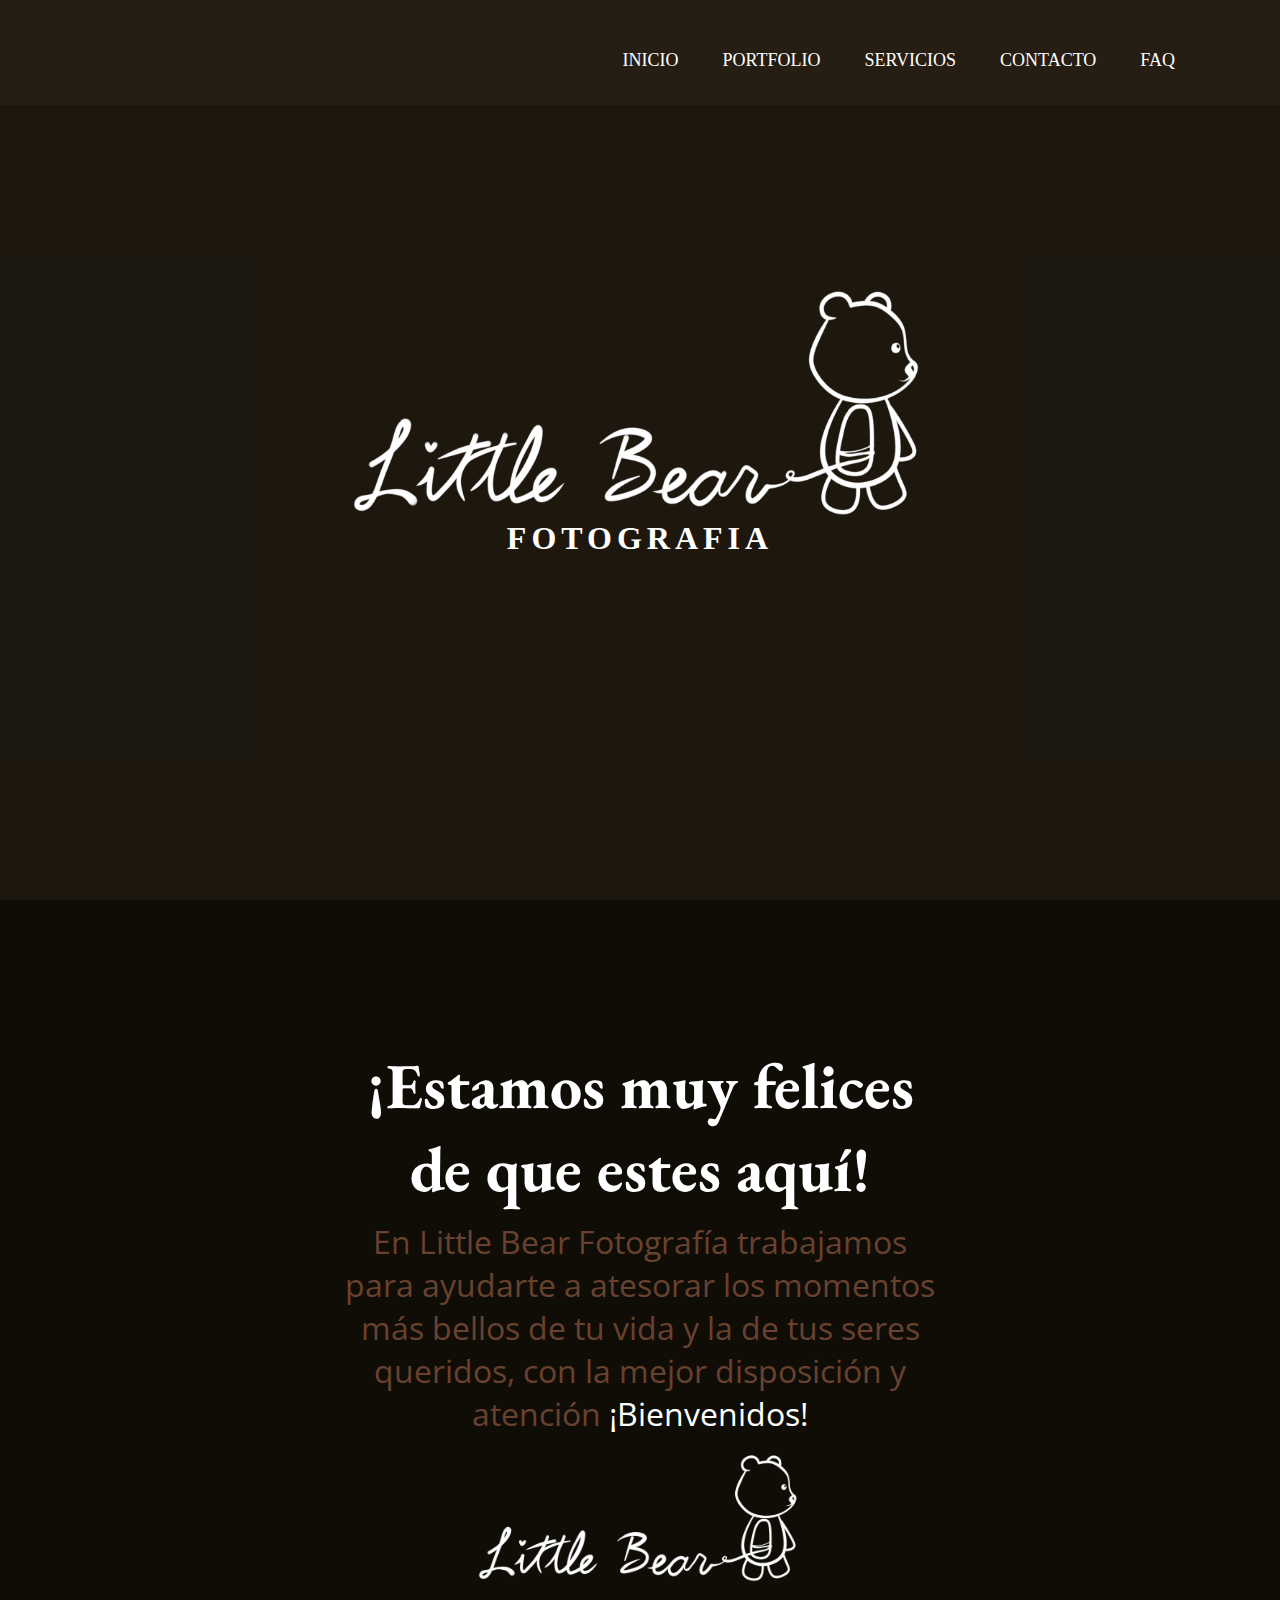
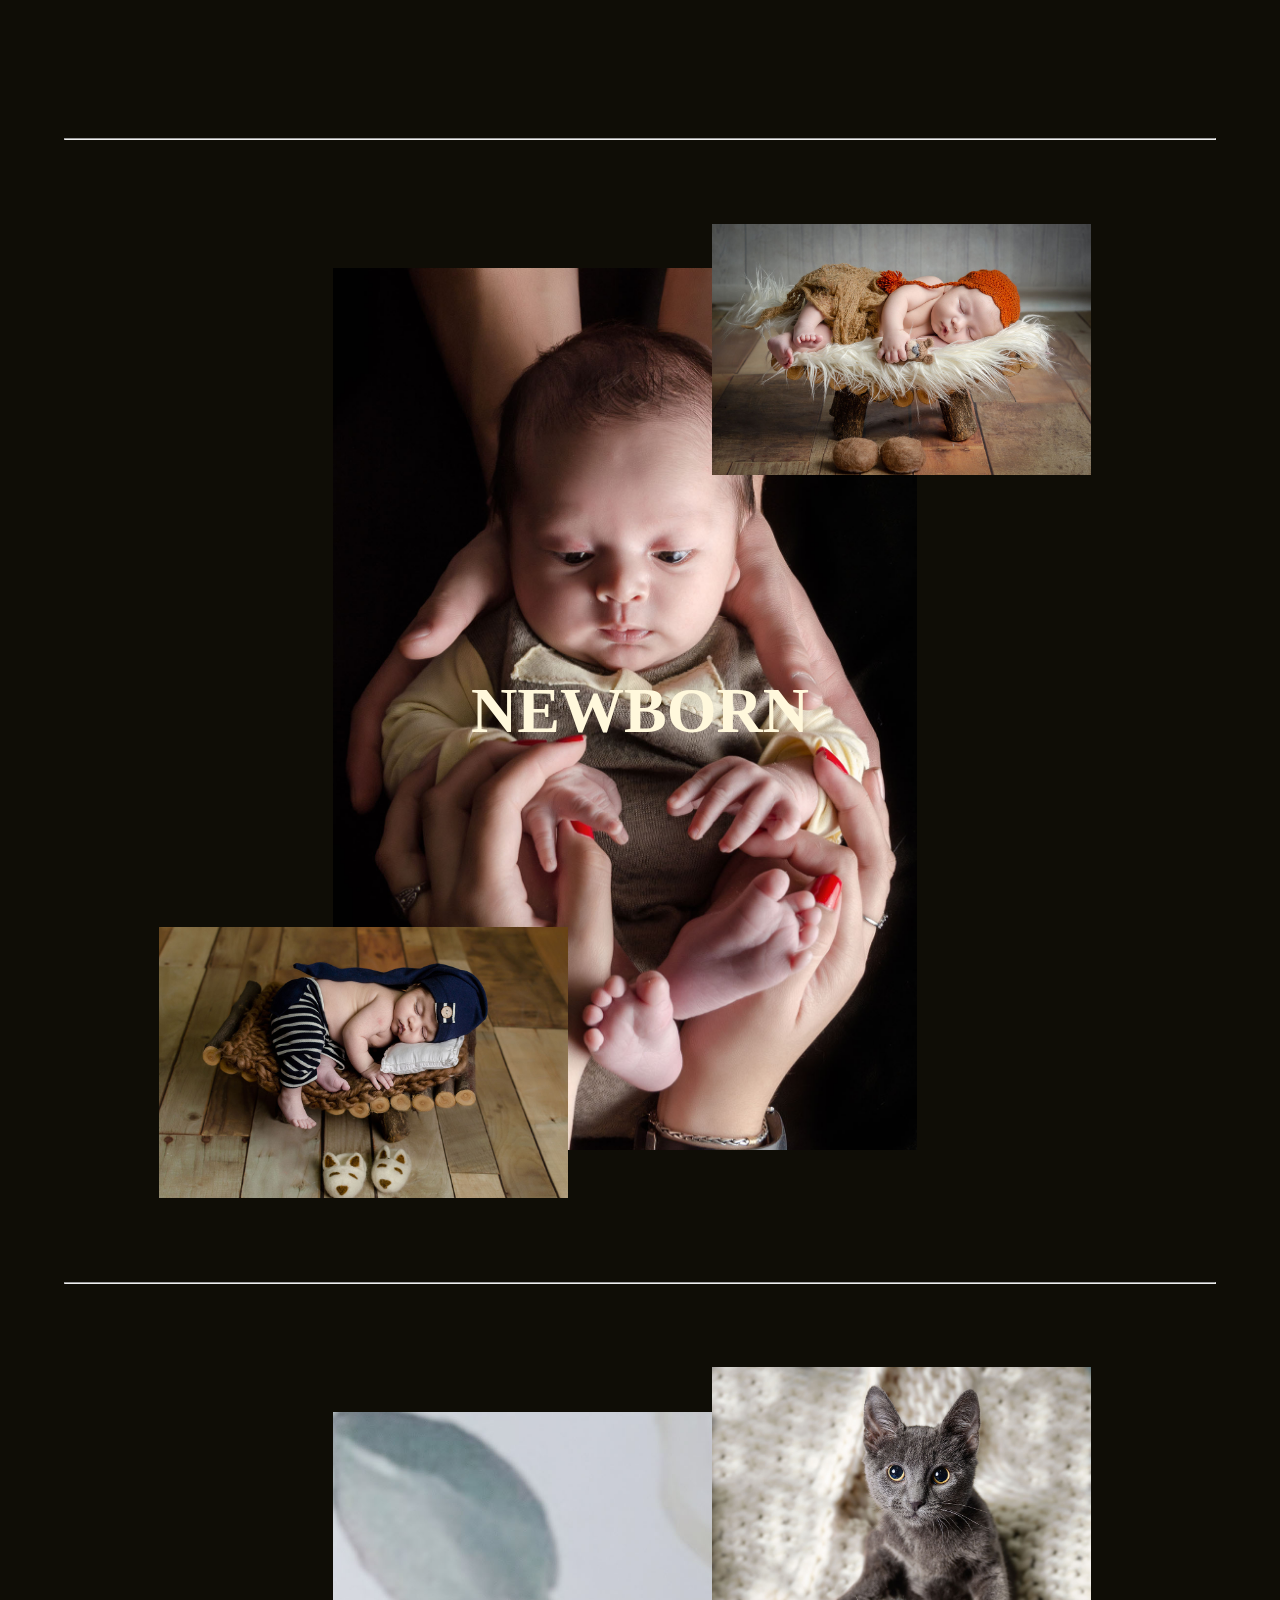
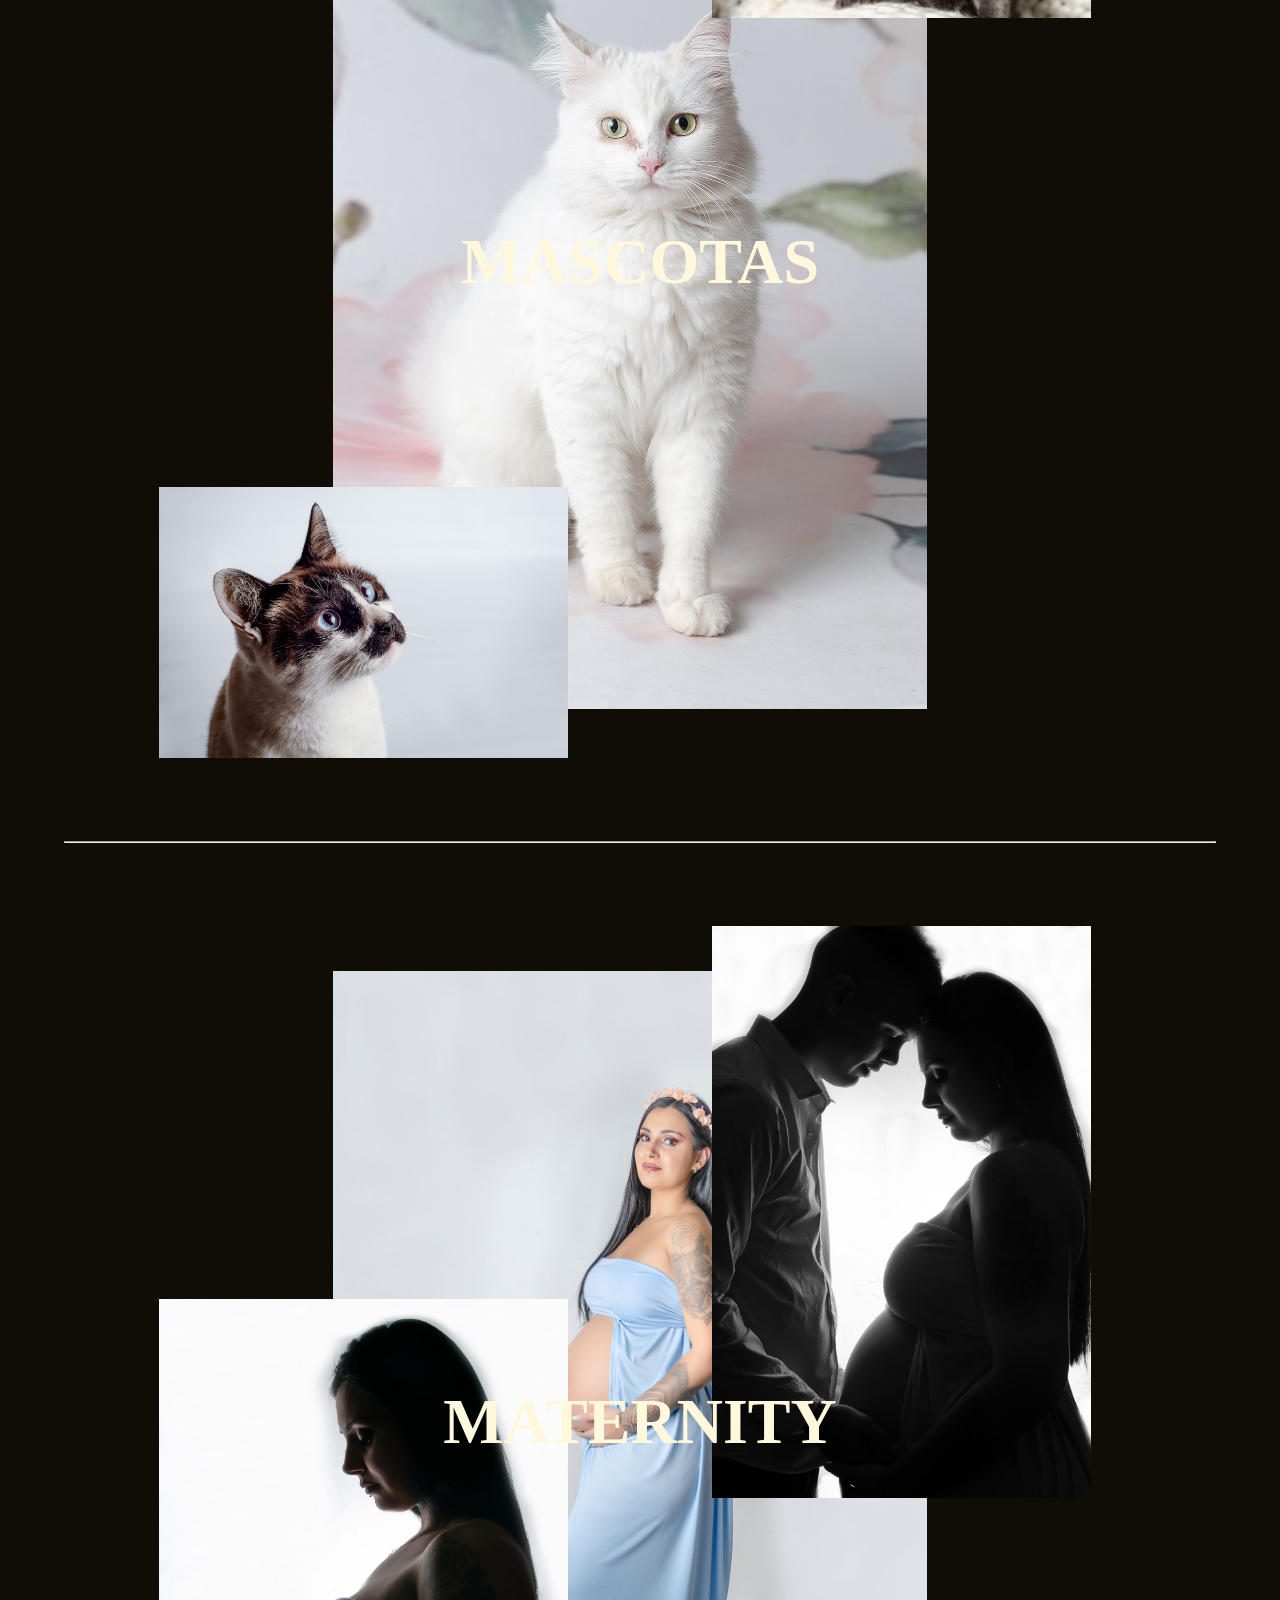
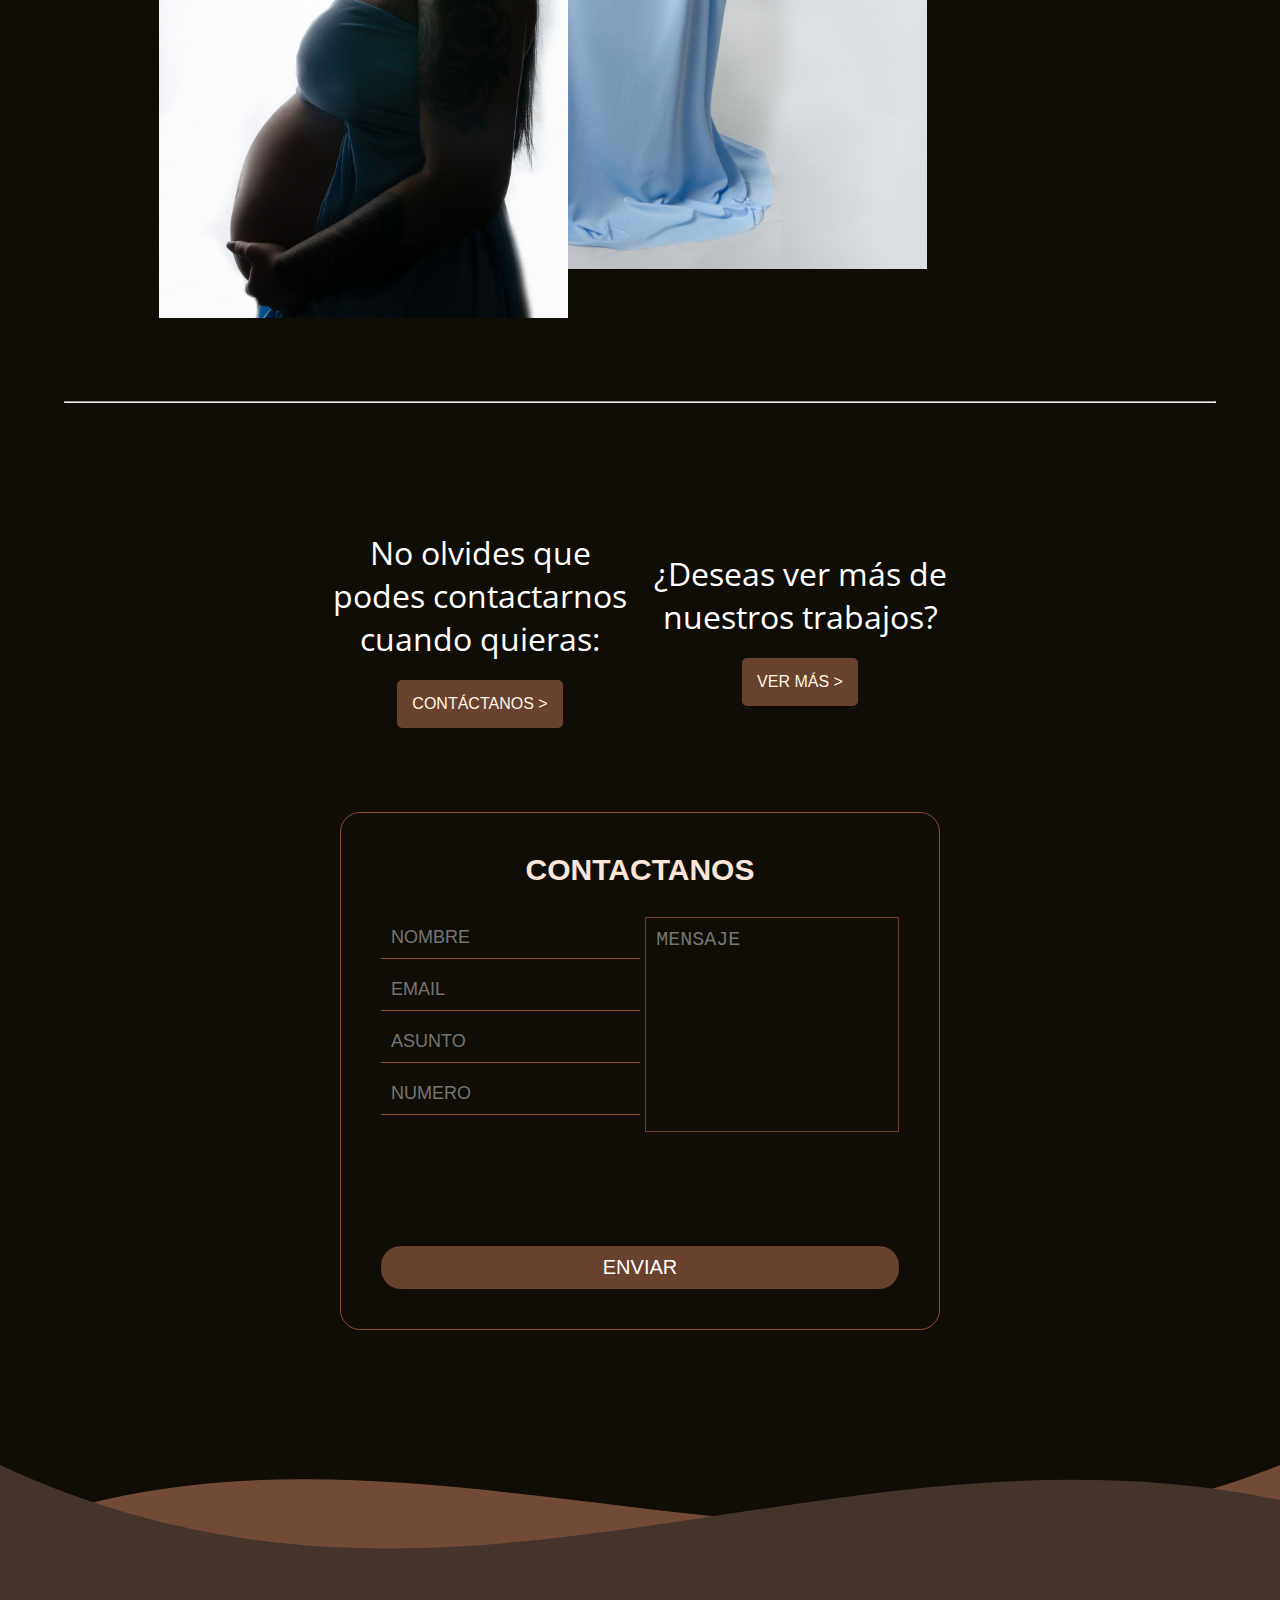
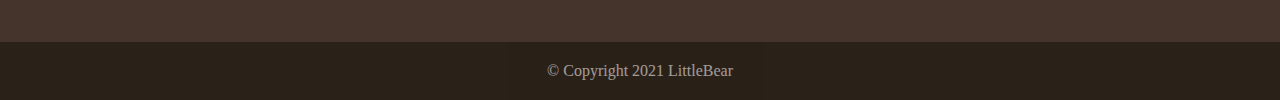
<file: index.html>
<!DOCTYPE HTML>

<html>

<head>
    <title> Little Bear Fotografia </title>
    <meta charset="UTF-8">
<link rel="icon" href="ico.ico">
<link href="stylehomeNEW.css" rel="stylesheet">
<meta name="viewport" content="width=device-width, initial-scale=1.0">
<link rel="preconnect" href="https://fonts.googleapis.com">
<link rel="preconnect" href="https://fonts.gstatic.com" crossorigin>
<link rel="preconnect" href="https://fonts.googleapis.com">
<link rel="preconnect" href="https://fonts.gstatic.com" crossorigin>
<link href="https://fonts.googleapis.com/css2?family=Cedarville+Cursive&display=swap" rel="stylesheet"> 
<link rel="stylesheet" href="https://pro.fontawesome.com/releases/v5.10.0/css/all.css" integrity="sha384-AYmEC3Yw5cVb3ZcuHtOA93w35dYTsvhLPVnYs9eStHfGJvOvKxVfELGroGkvsg+p" crossorigin="anonymous"/>
<link rel="preconnect" href="https://fonts.googleapis.com">
<link rel="preconnect" href="https://fonts.gstatic.com" crossorigin>
<link href="https://fonts.googleapis.com/css2?family=Encode+Sans+SC:wght@500&display=swap" rel="stylesheet"> 

<link rel="preconnect" href="https://fonts.googleapis.com">
<link rel="preconnect" href="https://fonts.gstatic.com" crossorigin>
<link href="https://fonts.googleapis.com/css2?family=Open+Sans+Condensed:wght@300&display=swap" rel="stylesheet"> 
 
<link rel="preconnect" href="https://fonts.googleapis.com">
<link rel="preconnect" href="https://fonts.gstatic.com" crossorigin>
<link href="https://fonts.googleapis.com/css2?family=EB+Garamond&display=swap" rel="stylesheet"> 

<link rel="preconnect" href="https://fonts.googleapis.com">
<link rel="preconnect" href="https://fonts.gstatic.com" crossorigin>
<link href="https://fonts.googleapis.com/css2?family=Liu+Jian+Mao+Cao&display=swap" rel="stylesheet"> 
</head>

<body>

<header> 
<nav> 
<input type="checkbox" id="check">    
<label for="check" class="checkbtn">
    <i class="fas fa-bars"></i>
</label>
<ul>
 <li><a href="homenew.html" class="active" target="_blank">Inicio</a></li>
 <li><a href="Portfolio.html" target="_blank">Portfolio</a></li>   
 <li><a href="servicios.html" target="_blank">Servicios</a></li>   
 <li><a href="Contacto.html" target="_blank">Contacto</a></li>   
 <li><a href="faq.html" target="_blank">FaQ</a></li>      
</ul>
</nav>

<div class="slider">
    <div class="load">
    </div>
<div class="content">
    <div class="principal">
        <img src="Logoheader.png">
        <h1>FOTOGRAFIA</h1>
        <div class="socials">
            <a href="https://www.facebook.com/LittleBearArgentina" target="_blank"><i class="fab fa-facebook-f"></i></a>
            <a href="https://www.instagram.com/littlebear.argentina/" target="_blank"><i class="fab fa-instagram"></i></a>   
            <a href="https://api.whatsapp.com/send?phone=5491165761344" target="_blank"><i class="fab fa-whatsapp"></i></a>
        </div>
    </div>
</div>
</div>

</header>

<main>

    <div class="welcome">
        <h1>¡Estamos muy felices de que estes aquí!</h1>
      <p>En Little Bear Fotografía trabajamos para ayudarte a atesorar los momentos más bellos de tu vida y la de tus seres queridos, con la mejor disposición y atención <span>¡Bienvenidos!</span></p>  
    <img src="Logoheader.png" alt="Little-Bear-Firma">
    </div>

<hr>

    <div class="bienvenida">
        <h1>NEWBORN</h1>
<div class="flex-block flex-block1">
    <img class="bebe1" src="bebeenmanos.jpg" alt=""></div>
    <div class="flex-block flex-block2">
        <img class="bebe2" src="bebetonosnarajas.jpg" alt=""></div>
    <div class="flex-block flex-block3">
        <img class="bebe3" src="babyzzz.jpg" alt=""></div>
        <div class="flex-block flex-block3">
            <img class="bebe3" src="babyzzz.jpg" alt=""></div>
        </div>
<hr>
        <div class="bienvenida">
            <div class="flex-block flex-block1">
                <img class="bebe1" src="gatoblanco.jpg" alt=""></div>
                <div class="flex-block flex-block2">
                    <img class="bebe2" src="gatogris.jpg" alt=""></div>
                <div class="flex-block flex-block3">
                    <img class="bebe3" src="leia2.jpg" alt=""></div>
                        <h1>MASCOTAS</h1>
                    </div>
<hr>
 <div class="bienvenida">
   <div class="flex-block flex-block1">
      <img class="bebe1" src="madre-embarazada.jpg" alt=""></div>
    <div class="flex-block flex-block2">
            <img class="bebe2" src="padres.jpg" alt=""></div>
     <div class="flex-block flex-block3">
    <img class="bebe3" src="embarazada.jpg" alt=""></div>
    <h1>MATERNITY</h1>
       </div>
<hr>

<div class="contenedor">
<div class="contacto">
    <p>No olvides que podes contactarnos cuando quieras:</p>
<a href="Contacto.html" target="_blank"><input type="submit" value="Contáctanos >"></a>
</div>
<div class="seemore">
    <p>¿Deseas ver más de nuestros trabajos?</p>
    <a href="Portfolio.html" target="_blank"><input type="submit" value="Ver Más >"></a>
</div>
</div>


<div class="container">

    <h2>CONTACTANOS</h2>
  
    <form id="contact" action="homenew.html" method="post">
      <div class="left">
        <input type="text" placeholder="NOMBRE" required="required"/>
        <input type="email" placeholder="EMAIL" required="required"/>
        <input type="text" placeholder="ASUNTO" required="required"/>
        <input type="tel" placeholder="NUMERO" required="required"/>
      </div>

      <div class="right">
        <textarea placeholder="MENSAJE" required="required"></textarea>
      </div>
      <div class="send-button cl">
        <button type="submit">ENVIAR</button>
      </div>
    </form>
  </div>


</main>

<div class="olas">
<div class="wave" style="height: 150px; overflow: hidden;" ><svg viewBox="0 0 500 150" preserveAspectRatio="none" style="height: 100%; width: 100%;"><path d="M-1.98,62.65 C194.41,299.50 349.20,-50.00 552.20,137.65 L500.00,150.00 L0.00,150.00 Z" style="stroke: none; fill: #44342c;"></path></svg></div>
<div class="wave2" style="height: 150px; overflow: hidden;" ><svg viewBox="0 0 500 150" preserveAspectRatio="none" style="height: 100%; width: 100%;"><path d="M-2.55,134.70 C178.04,-54.78 371.61,334.03 577.03,-43.92 L500.00,150.00 L0.00,150.00 Z" style="stroke: none; fill: #8a5b45;"></path></svg></div>
</div>

<footer class="footer"> 

<div class="socials">
    <a href="https://www.facebook.com/LittleBearArgentina"><i class="fab fa-facebook-f"></i></a>
    <a href="https://www.instagram.com/littlebear.argentina/"><i class="fab fa-instagram"></i></a>   
</div>
<div class="copy">
 &copy Copyright 2021 
<a href="https://gonzalezzoe.github.io/">LittleBear</a>    
</div>
</footer>

</body>
</html>
</file>
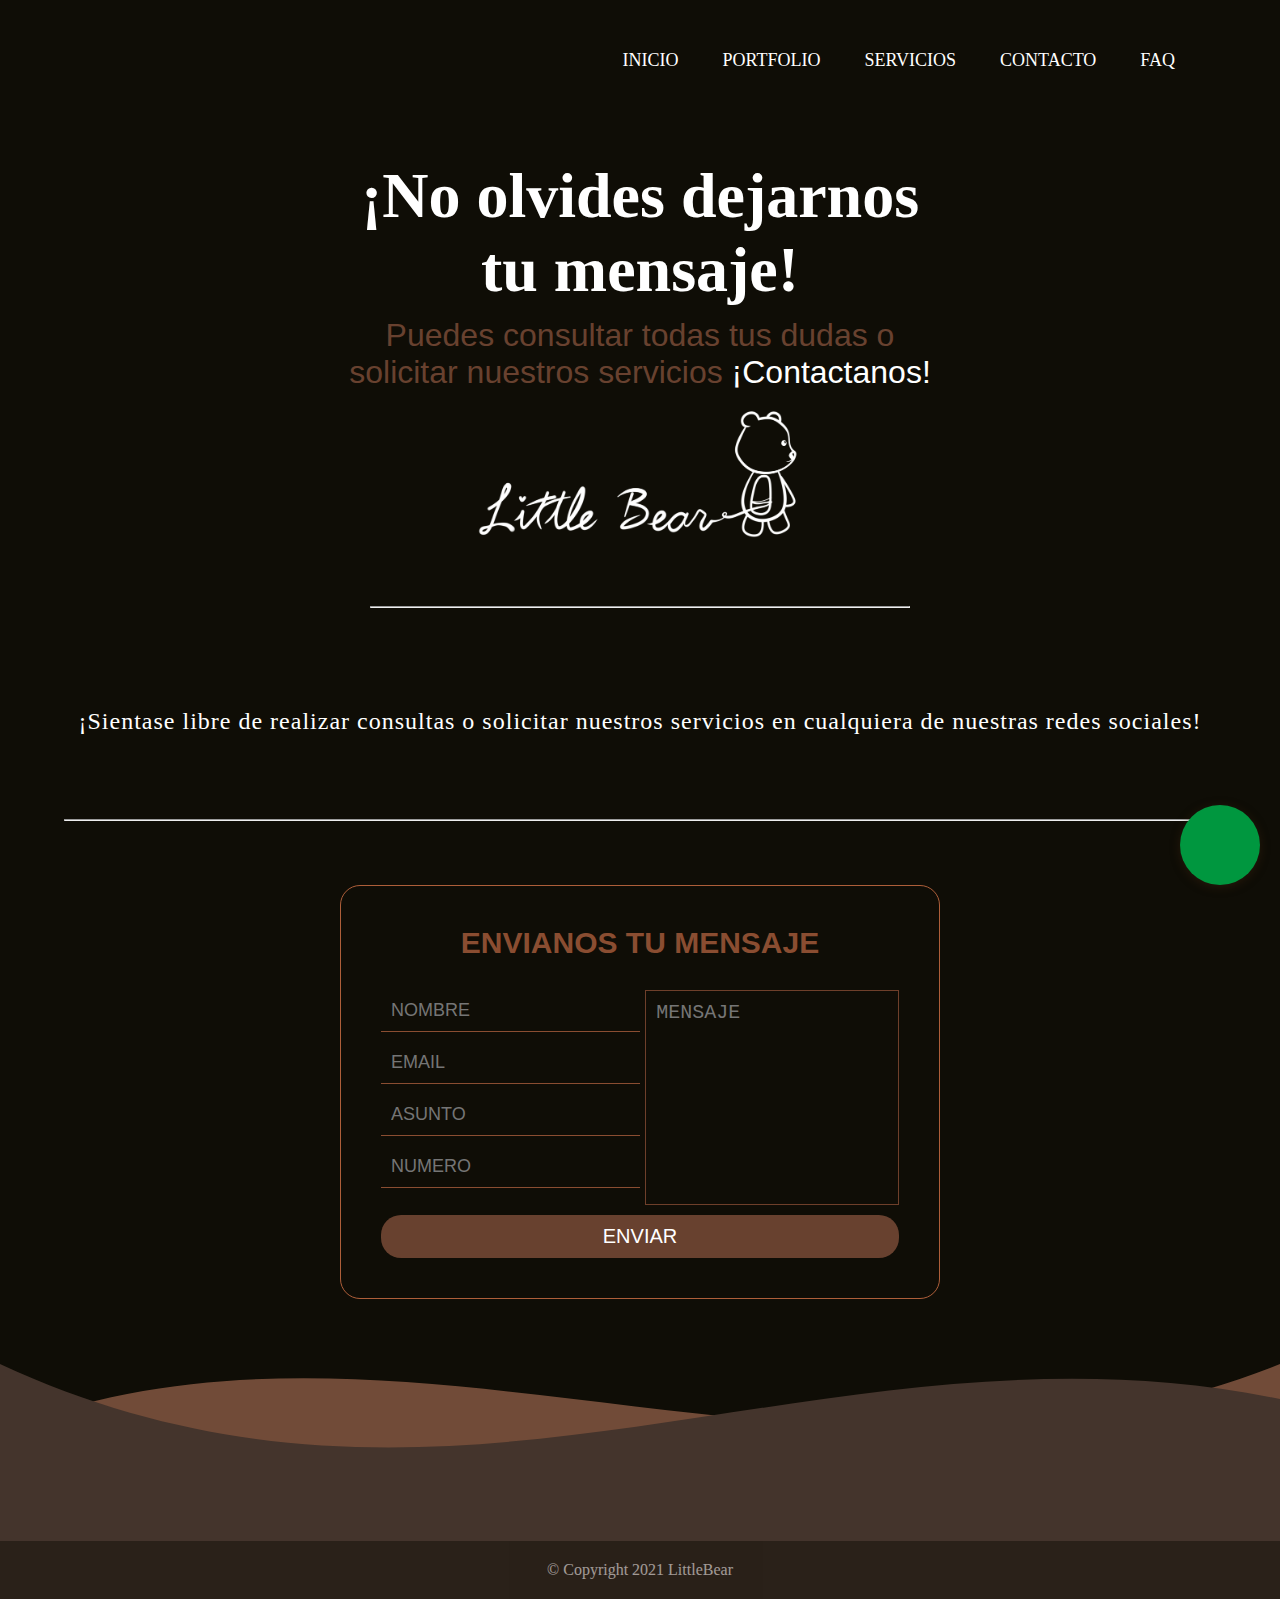
<file: Contacto.html>
<!DOCTYPE HTML>

<html>

<head>
    <title> Contacto -  Little Bear </title>

    <script src="https://www.google.com/recaptcha/api.js?onload=onloadCallback&render=explicit"
    async defer>
</script>


    <meta charset="UTF-8">
    <link rel="icon" href="ico.ico">
<link href="styleContact.css" rel="stylesheet">
<meta name="viewport" content="width=device-width, initial-scale=1.0">
<link rel="stylesheet" href="https://pro.fontawesome.com/releases/v5.10.0/css/all.css" integrity="sha384-AYmEC3Yw5cVb3ZcuHtOA93w35dYTsvhLPVnYs9eStHfGJvOvKxVfELGroGkvsg+p" crossorigin="anonymous"/>

</head>
<body>

<header> 
<nav> 
<input type="checkbox" id="check">    
<label for="check" class="checkbtn">
    <i class="fas fa-bars"></i>
</label>
<ul>
  <li><a href="homenew.html" class="active" target="_blank">Inicio</a></li>
  <li><a href="Portfolio.html" target="_blank">Portfolio</a></li>   
  <li><a href="servicios.html" target="_blank">Servicios</a></li>   
  <li><a href="Contacto.html" target="_blank">Contacto</a></li>   
  <li><a href="faq.html" target="_blank">FaQ</a></li>       
</ul>
</nav>
</header>

<main>


<a href="https://api.whatsapp.com/send?phone=5491165761344" class="btn-wsp" target="_blank">  <i class="fab fa-whatsapp"></i> </a>



    <div class="welcome">
        <h1>¡No olvides dejarnos tu mensaje!</h1>
      <p> Puedes consultar todas tus dudas o solicitar nuestros servicios <span>¡Contactanos!</span></p>  
    <img src="Logoheader.png" alt="Little-Bear-Firma">

    <hr>

    </div>


    <div class="contactus">
    
      <p>¡Sientase libre de realizar consultas o solicitar nuestros servicios en cualquiera de nuestras redes sociales!</p>
      <div class="redes-contact">
      <a href="https://www.facebook.com/LittleBearArgentina" target="_blank"><i class="fab fa-facebook-f"></i></a>
      <a href="https://www.instagram.com/littlebear.argentina/" target="_blank"><i class="fab fa-instagram"></i></a>   
      <a href="https://api.whatsapp.com/send?phone=5491165761344" target="_blank"><i class="fas fa-phone"></i></a>
      <a href="mailto:littlebearargentina@gmail.com" target="_blank"><i class="fas fa-envelope"></i></a>
    </div>
    </div>

<hr>

    <div class="container">

        <h2>Envianos tu mensaje</h2>
      
        <form id="contact" action="contacto.html" method="post">
          <div class="left">
            <input type="text" placeholder="NOMBRE" required="required"/>
            <input type="email" placeholder="EMAIL" required="required"/>
            <input type="text" placeholder="ASUNTO" required="required"/>
            <input type="tel" placeholder="NUMERO" required="required"/>
          </div>
          <div class="right">
            <textarea placeholder="MENSAJE" required="required"></textarea>
          </div>
          
          <div class="g-recaptcha" data-sitekey="6LcruPMbAAAAAIuuht4G44Dm-GYHN61yBN07R_i_"></div>

          <div class="send-button cl">
            <button type="submit">ENVIAR</button>
          </div>
        </form>
      </div>
  

</main>
<div class="foot"></div>
<div class="olas">
  <div class="wave" style="height: 150px; overflow: hidden;" ><svg viewBox="0 0 500 150" preserveAspectRatio="none" style="height: 100%; width: 100%;"><path d="M-1.98,62.65 C194.41,299.50 349.20,-50.00 552.20,137.65 L500.00,150.00 L0.00,150.00 Z" style="stroke: none; fill: #44342c;"></path></svg></div>
  <div class="wave2" style="height: 150px; overflow: hidden;" ><svg viewBox="0 0 500 150" preserveAspectRatio="none" style="height: 100%; width: 100%;"><path d="M-2.55,134.70 C178.04,-54.78 371.61,334.03 577.03,-43.92 L500.00,150.00 L0.00,150.00 Z" style="stroke: none; fill: #8a5b45;"></path></svg></div>
  </div>
  
  <footer class="footer"> 
  
  <div class="socials">
      <a href="https://www.facebook.com/LittleBearArgentina"><i class="fab fa-facebook-f"></i></a>
      <a href="https://www.instagram.com/littlebear.argentina/"><i class="fab fa-instagram"></i></a>   
  </div>
  <div class="copy">
   &copy Copyright 2021 
  <a href="https://gonzalezzoe.github.io/">LittleBear</a>    
  </div>
  </footer>
</div>

    </body>
    </html>
</file>
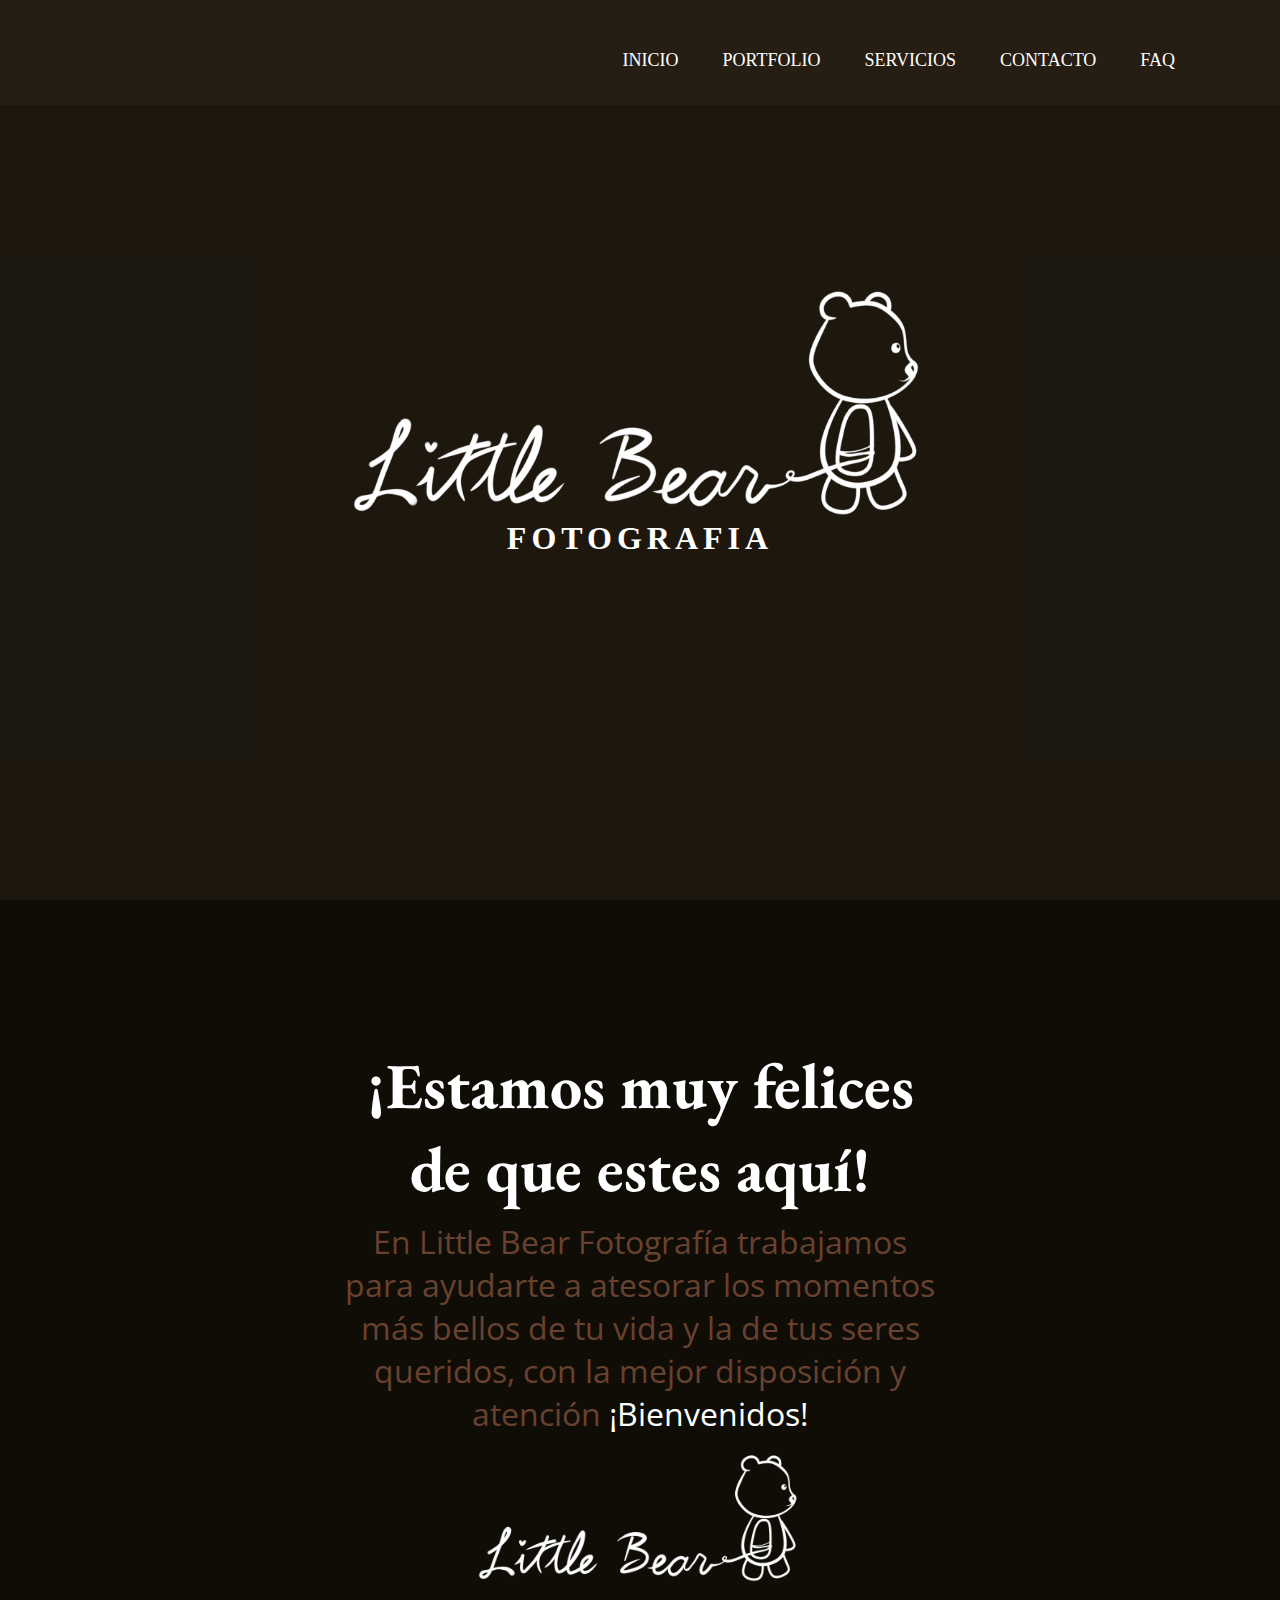
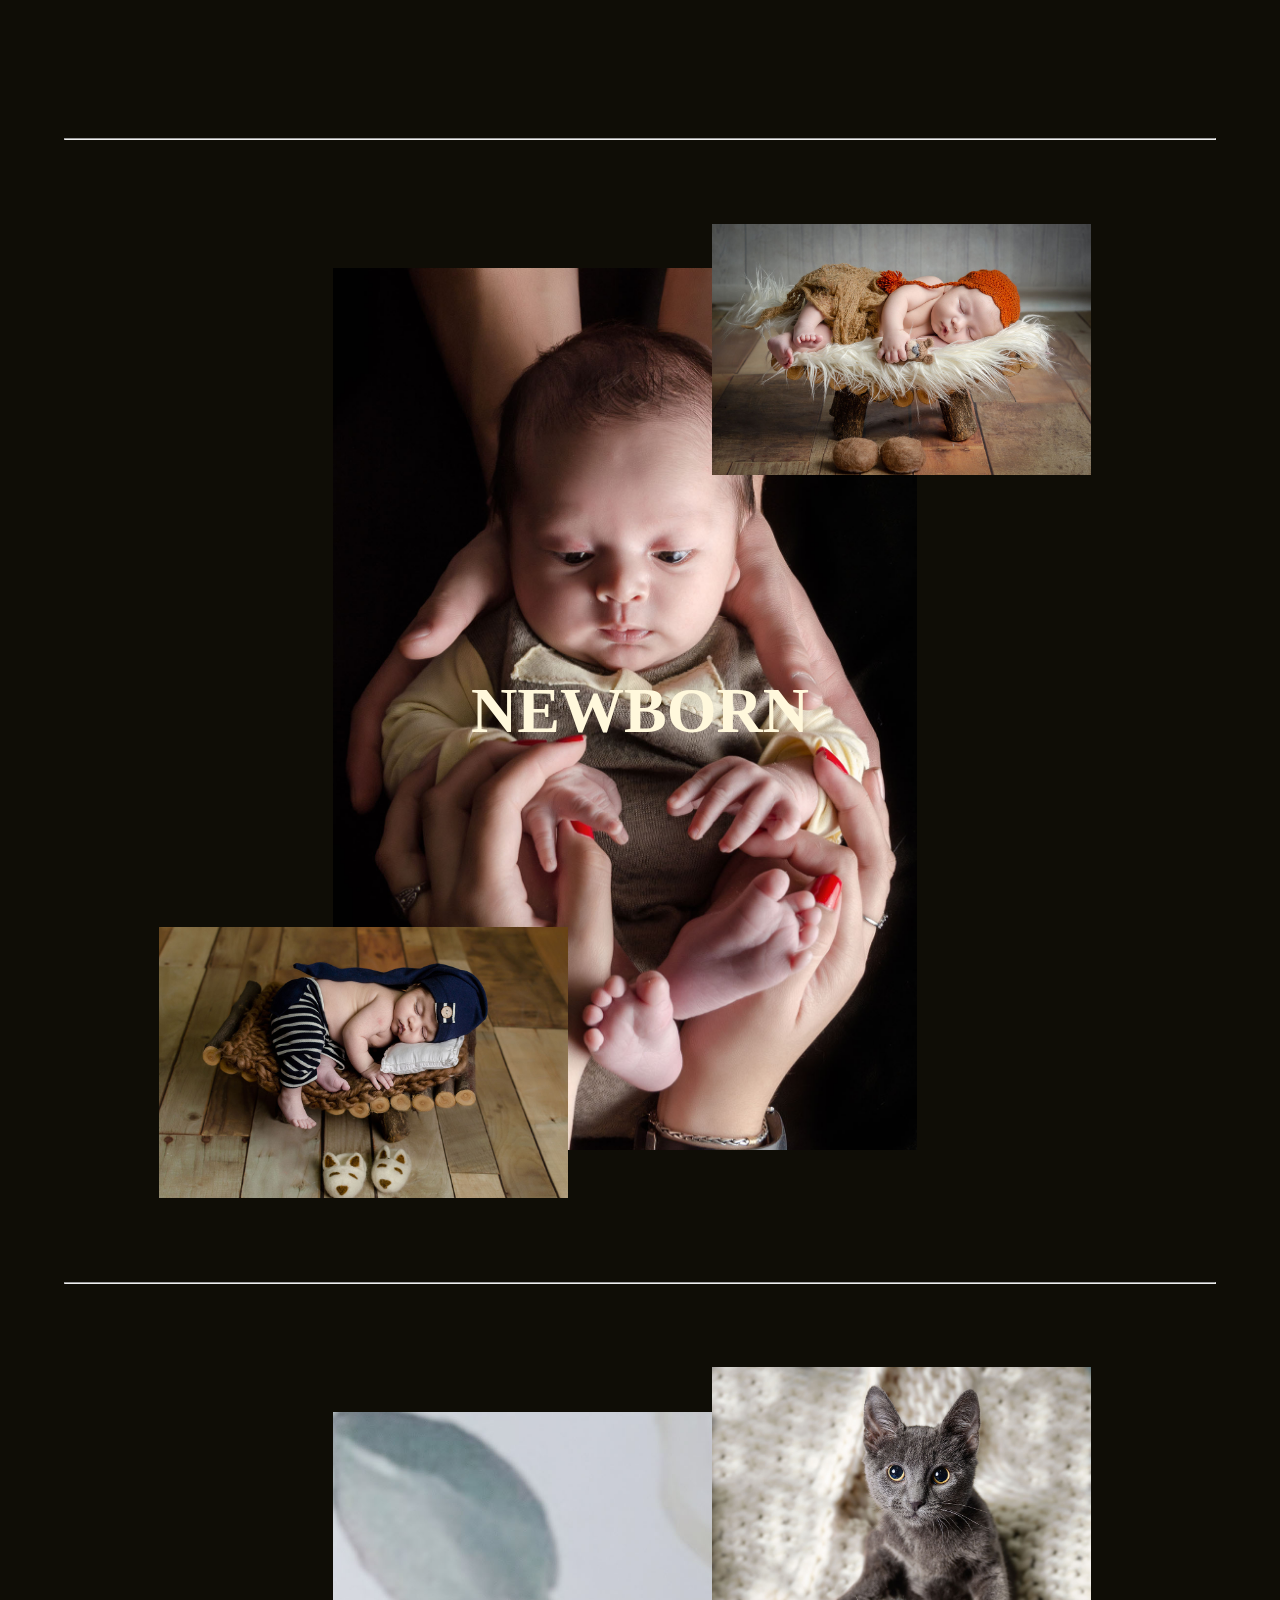
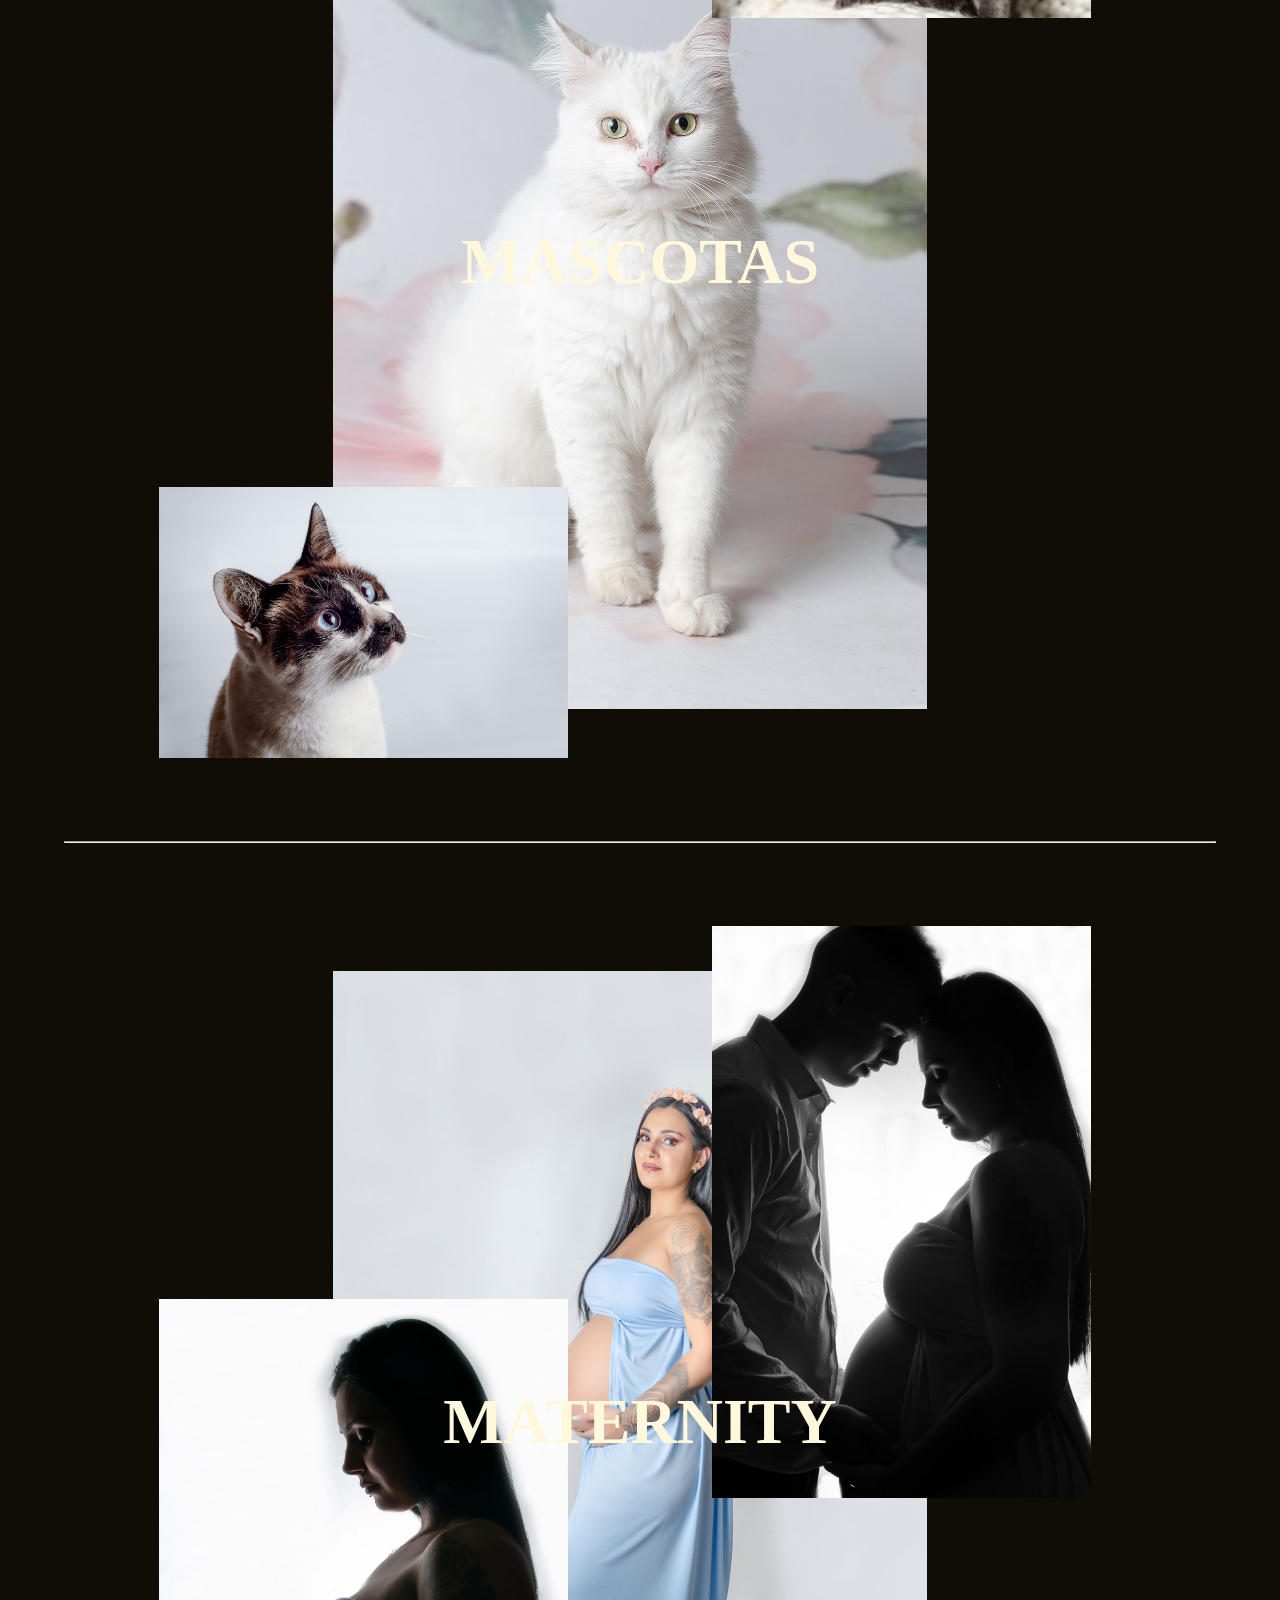
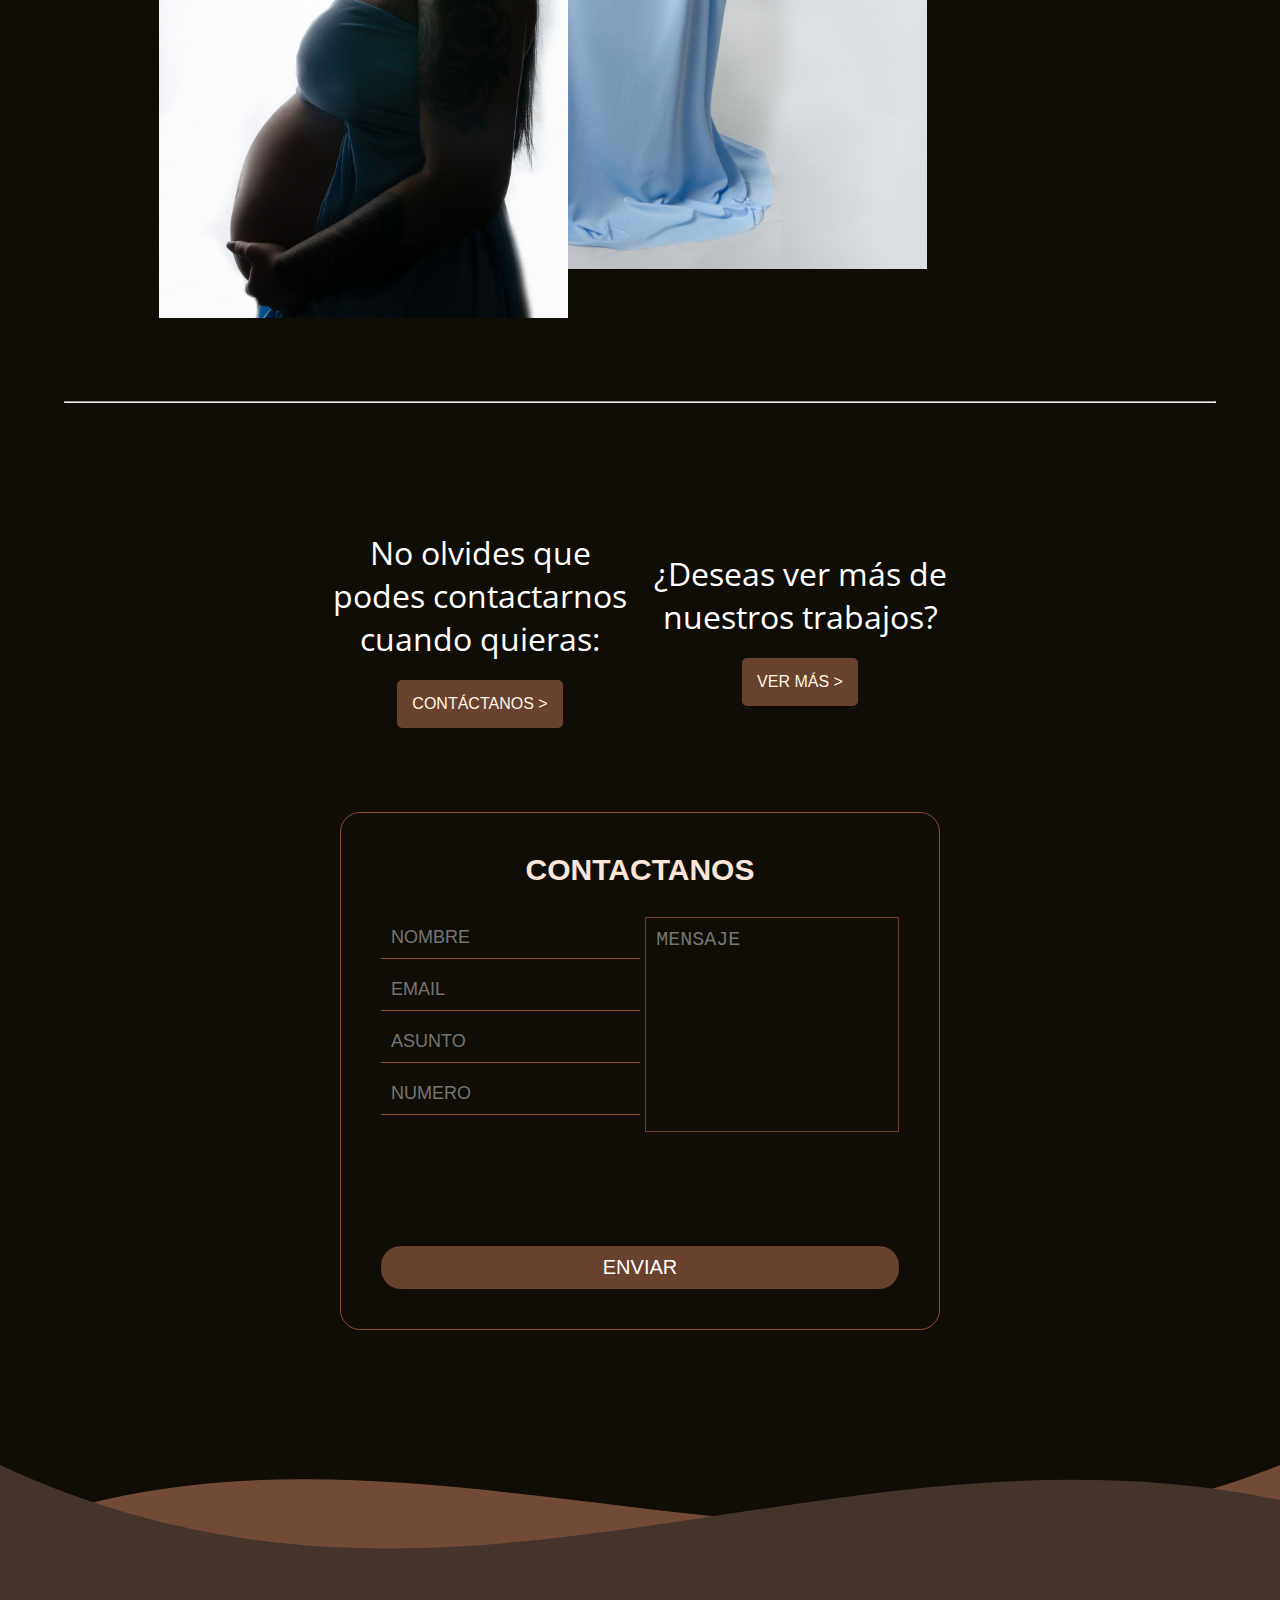
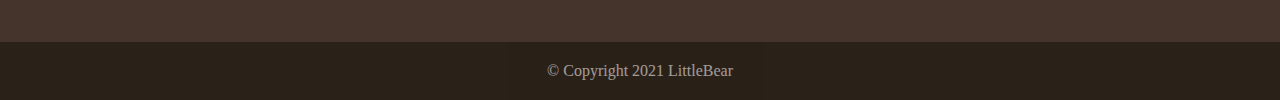
<file: homenew.html>
<!DOCTYPE HTML>

<html>

<head>
    <title> Little Bear Fotografia </title>


    <script src="https://www.google.com/recaptcha/api.js" async defer></script>



    <meta charset="UTF-8">
<link rel="icon" href="ico.ico">
<link href="stylehomeNEW.css" rel="stylesheet">
<meta name="viewport" content="width=device-width, initial-scale=1.0">
<link rel="preconnect" href="https://fonts.googleapis.com">
<link rel="preconnect" href="https://fonts.gstatic.com" crossorigin>
<link rel="preconnect" href="https://fonts.googleapis.com">
<link rel="preconnect" href="https://fonts.gstatic.com" crossorigin>
<link href="https://fonts.googleapis.com/css2?family=Cedarville+Cursive&display=swap" rel="stylesheet"> 
<link rel="stylesheet" href="https://pro.fontawesome.com/releases/v5.10.0/css/all.css" integrity="sha384-AYmEC3Yw5cVb3ZcuHtOA93w35dYTsvhLPVnYs9eStHfGJvOvKxVfELGroGkvsg+p" crossorigin="anonymous"/>
<link rel="preconnect" href="https://fonts.googleapis.com">
<link rel="preconnect" href="https://fonts.gstatic.com" crossorigin>
<link href="https://fonts.googleapis.com/css2?family=Encode+Sans+SC:wght@500&display=swap" rel="stylesheet"> 

<link rel="preconnect" href="https://fonts.googleapis.com">
<link rel="preconnect" href="https://fonts.gstatic.com" crossorigin>
<link href="https://fonts.googleapis.com/css2?family=Open+Sans+Condensed:wght@300&display=swap" rel="stylesheet"> 
 
<link rel="preconnect" href="https://fonts.googleapis.com">
<link rel="preconnect" href="https://fonts.gstatic.com" crossorigin>
<link href="https://fonts.googleapis.com/css2?family=EB+Garamond&display=swap" rel="stylesheet"> 

<link rel="preconnect" href="https://fonts.googleapis.com">
<link rel="preconnect" href="https://fonts.gstatic.com" crossorigin>
<link href="https://fonts.googleapis.com/css2?family=Liu+Jian+Mao+Cao&display=swap" rel="stylesheet"> 
</head>

<body>

<header> 
<nav> 
<input type="checkbox" id="check">    
<label for="check" class="checkbtn">
    <i class="fas fa-bars"></i>
</label>
<ul>
 <li><a href="homenew.html" class="active" target="_blank">Inicio</a></li>
 <li><a href="Portfolio.html" target="_blank">Portfolio</a></li>   
 <li><a href="servicios.html" target="_blank">Servicios</a></li>   
 <li><a href="Contacto.html" target="_blank">Contacto</a></li>   
 <li><a href="faq.html" target="_blank">FaQ</a></li>      
</ul>
</nav>

<div class="slider">
    <div class="load">
    </div>
<div class="content">
    <div class="principal">
        <img src="Logoheader.png">
        <h1>FOTOGRAFIA</h1>
        <div class="socials">
            <a href="https://www.facebook.com/LittleBearArgentina" target="_blank"><i class="fab fa-facebook-f"></i></a>
            <a href="https://www.instagram.com/littlebear.argentina/" target="_blank"><i class="fab fa-instagram"></i></a>   
            <a href="https://api.whatsapp.com/send?phone=5491165761344" target="_blank"><i class="fab fa-whatsapp"></i></a>
        </div>
    </div>
</div>
</div>

</header>

<main>

    <div class="welcome">
        <h1>¡Estamos muy felices de que estes aquí!</h1>
      <p>En Little Bear Fotografía trabajamos para ayudarte a atesorar los momentos más bellos de tu vida y la de tus seres queridos, con la mejor disposición y atención <span>¡Bienvenidos!</span></p>  
    <img src="Logoheader.png" alt="Little-Bear-Firma">
    </div>

<hr>

    <div class="bienvenida">
        <h1>NEWBORN</h1>
<div class="flex-block flex-block1">
    <img class="bebe1" src="bebeenmanos.jpg" alt=""></div>
    <div class="flex-block flex-block2">
        <img class="bebe2" src="bebetonosnarajas.jpg" alt=""></div>
    <div class="flex-block flex-block3">
        <img class="bebe3" src="babyzzz.jpg" alt=""></div>
        <div class="flex-block flex-block3">
            <img class="bebe3" src="babyzzz.jpg" alt=""></div>
        </div>
<hr>
        <div class="bienvenida">
            <div class="flex-block flex-block1">
                <img class="bebe1" src="gatoblanco.jpg" alt=""></div>
                <div class="flex-block flex-block2">
                    <img class="bebe2" src="gatogris.jpg" alt=""></div>
                <div class="flex-block flex-block3">
                    <img class="bebe3" src="leia2.jpg" alt=""></div>
                        <h1>MASCOTAS</h1>
                    </div>
<hr>
 <div class="bienvenida">
   <div class="flex-block flex-block1">
      <img class="bebe1" src="madre-embarazada.jpg" alt=""></div>
    <div class="flex-block flex-block2">
            <img class="bebe2" src="padres.jpg" alt=""></div>
     <div class="flex-block flex-block3">
    <img class="bebe3" src="embarazada.jpg" alt=""></div>
    <h1>MATERNITY</h1>
       </div>
<hr>

<div class="contenedor">
<div class="contacto">
    <p>No olvides que podes contactarnos cuando quieras:</p>
<a href="Contacto.html" target="_blank"><input type="submit" value="Contáctanos >"></a>
</div>
<div class="seemore">
    <p>¿Deseas ver más de nuestros trabajos?</p>
    <a href="Portfolio.html" target="_blank"><input type="submit" value="Ver Más >"></a>
</div>
</div>


<div class="container">

    <h2>CONTACTANOS</h2>
  
    <form id="contact" action="homenew.html" method="post">
      <div class="left">
        <input type="text" placeholder="NOMBRE" required="required"/>
        <input type="email" placeholder="EMAIL" required="required"/>
        <input type="text" placeholder="ASUNTO" required="required"/>
        <input type="tel" placeholder="NUMERO" required="required"/>
      </div>

      <div class="right">
        <textarea placeholder="MENSAJE" required="required"></textarea>
      </div>

      <script src="https://www.google.com/recaptcha/api.js?onload=onloadCallback&render=explicit"
      async defer>
  </script>
  

      <div class="g-recaptcha" data-sitekey="6LcPw_MbAAAAAP_WoNhf7XPmd1IiC-AvBqvVJjN1" ></div>


      <div class="send-button cl">
        <button type="submit">ENVIAR</button>
      </div>
    </form>
  </div>


</main>

<div class="olas">
<div class="wave" style="height: 150px; overflow: hidden;" ><svg viewBox="0 0 500 150" preserveAspectRatio="none" style="height: 100%; width: 100%;"><path d="M-1.98,62.65 C194.41,299.50 349.20,-50.00 552.20,137.65 L500.00,150.00 L0.00,150.00 Z" style="stroke: none; fill: #44342c;"></path></svg></div>
<div class="wave2" style="height: 150px; overflow: hidden;" ><svg viewBox="0 0 500 150" preserveAspectRatio="none" style="height: 100%; width: 100%;"><path d="M-2.55,134.70 C178.04,-54.78 371.61,334.03 577.03,-43.92 L500.00,150.00 L0.00,150.00 Z" style="stroke: none; fill: #8a5b45;"></path></svg></div>
</div>

<footer class="footer"> 

<div class="socials">
    <a href="https://www.facebook.com/LittleBearArgentina"><i class="fab fa-facebook-f"></i></a>
    <a href="https://www.instagram.com/littlebear.argentina/"><i class="fab fa-instagram"></i></a>   
</div>
<div class="copy">
 &copy Copyright 2021 
<a href="https://gonzalezzoe.github.io/">LittleBear</a>    
</div>
</footer>

</body>
</html>
</file>
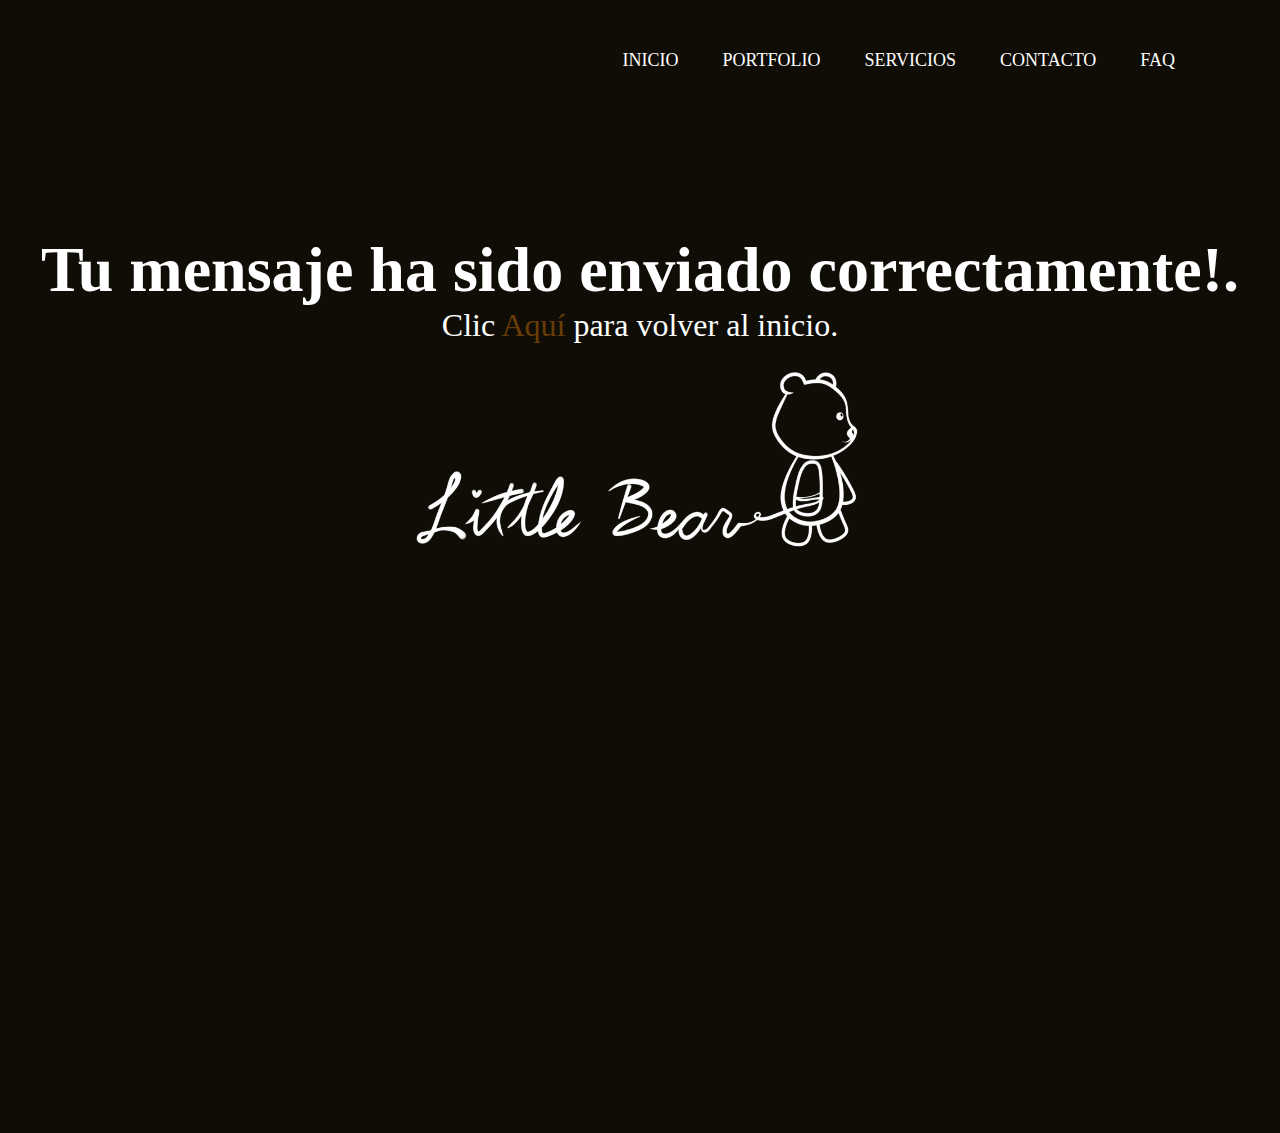
<file: Pagina-Confirm.html>
<!DOCTYPE HTML>

<html>

<head>
    <title> Little Bear Fotografia </title>


    <script src="https://www.google.com/recaptcha/api.js" async defer></script>



    <meta charset="UTF-8">
<link rel="icon" href="ico.ico">
<link href="ConfirmStyle.css" rel="stylesheet">
<meta name="viewport" content="width=device-width, initial-scale=1.0">
<link rel="preconnect" href="https://fonts.googleapis.com">
<link rel="preconnect" href="https://fonts.gstatic.com" crossorigin>
<link rel="preconnect" href="https://fonts.googleapis.com">
<link rel="preconnect" href="https://fonts.gstatic.com" crossorigin>
<link href="https://fonts.googleapis.com/css2?family=Cedarville+Cursive&display=swap" rel="stylesheet"> 
<link rel="stylesheet" href="https://pro.fontawesome.com/releases/v5.10.0/css/all.css" integrity="sha384-AYmEC3Yw5cVb3ZcuHtOA93w35dYTsvhLPVnYs9eStHfGJvOvKxVfELGroGkvsg+p" crossorigin="anonymous"/>
<link rel="preconnect" href="https://fonts.googleapis.com">
<link rel="preconnect" href="https://fonts.gstatic.com" crossorigin>
<link href="https://fonts.googleapis.com/css2?family=Encode+Sans+SC:wght@500&display=swap" rel="stylesheet"> 

<link rel="preconnect" href="https://fonts.googleapis.com">
<link rel="preconnect" href="https://fonts.gstatic.com" crossorigin>
<link href="https://fonts.googleapis.com/css2?family=Open+Sans+Condensed:wght@300&display=swap" rel="stylesheet"> 
 
<link rel="preconnect" href="https://fonts.googleapis.com">
<link rel="preconnect" href="https://fonts.gstatic.com" crossorigin>
<link href="https://fonts.googleapis.com/css2?family=EB+Garamond&display=swap" rel="stylesheet"> 

<link rel="preconnect" href="https://fonts.googleapis.com">
<link rel="preconnect" href="https://fonts.gstatic.com" crossorigin>
<link href="https://fonts.googleapis.com/css2?family=Liu+Jian+Mao+Cao&display=swap" rel="stylesheet"> 
</head>

<body>

<header> 
<nav> 
<input type="checkbox" id="check">    
<label for="check" class="checkbtn">
    <i class="fas fa-bars"></i>
</label>
<ul>
 <li><a href="homenew.html" class="active" target="_blank">Inicio</a></li>
 <li><a href="Portfolio.html" target="_blank">Portfolio</a></li>   
 <li><a href="servicios.html" target="_blank">Servicios</a></li>   
 <li><a href="Contacto.html" target="_blank">Contacto</a></li>   
 <li><a href="faq.html" target="_blank">FaQ</a></li>      
</ul>
</nav>


</header>

<main>

    <section id="confirm-info">
        <h1>Tu mensaje ha sido enviado correctamente!.</h1>
        <p>Clic <a href="homenew.html">Aquí</a> para volver al inicio.</p>
        <img src="Logoheader.png">
    </section>


</main>



</body>
</html>
</file>
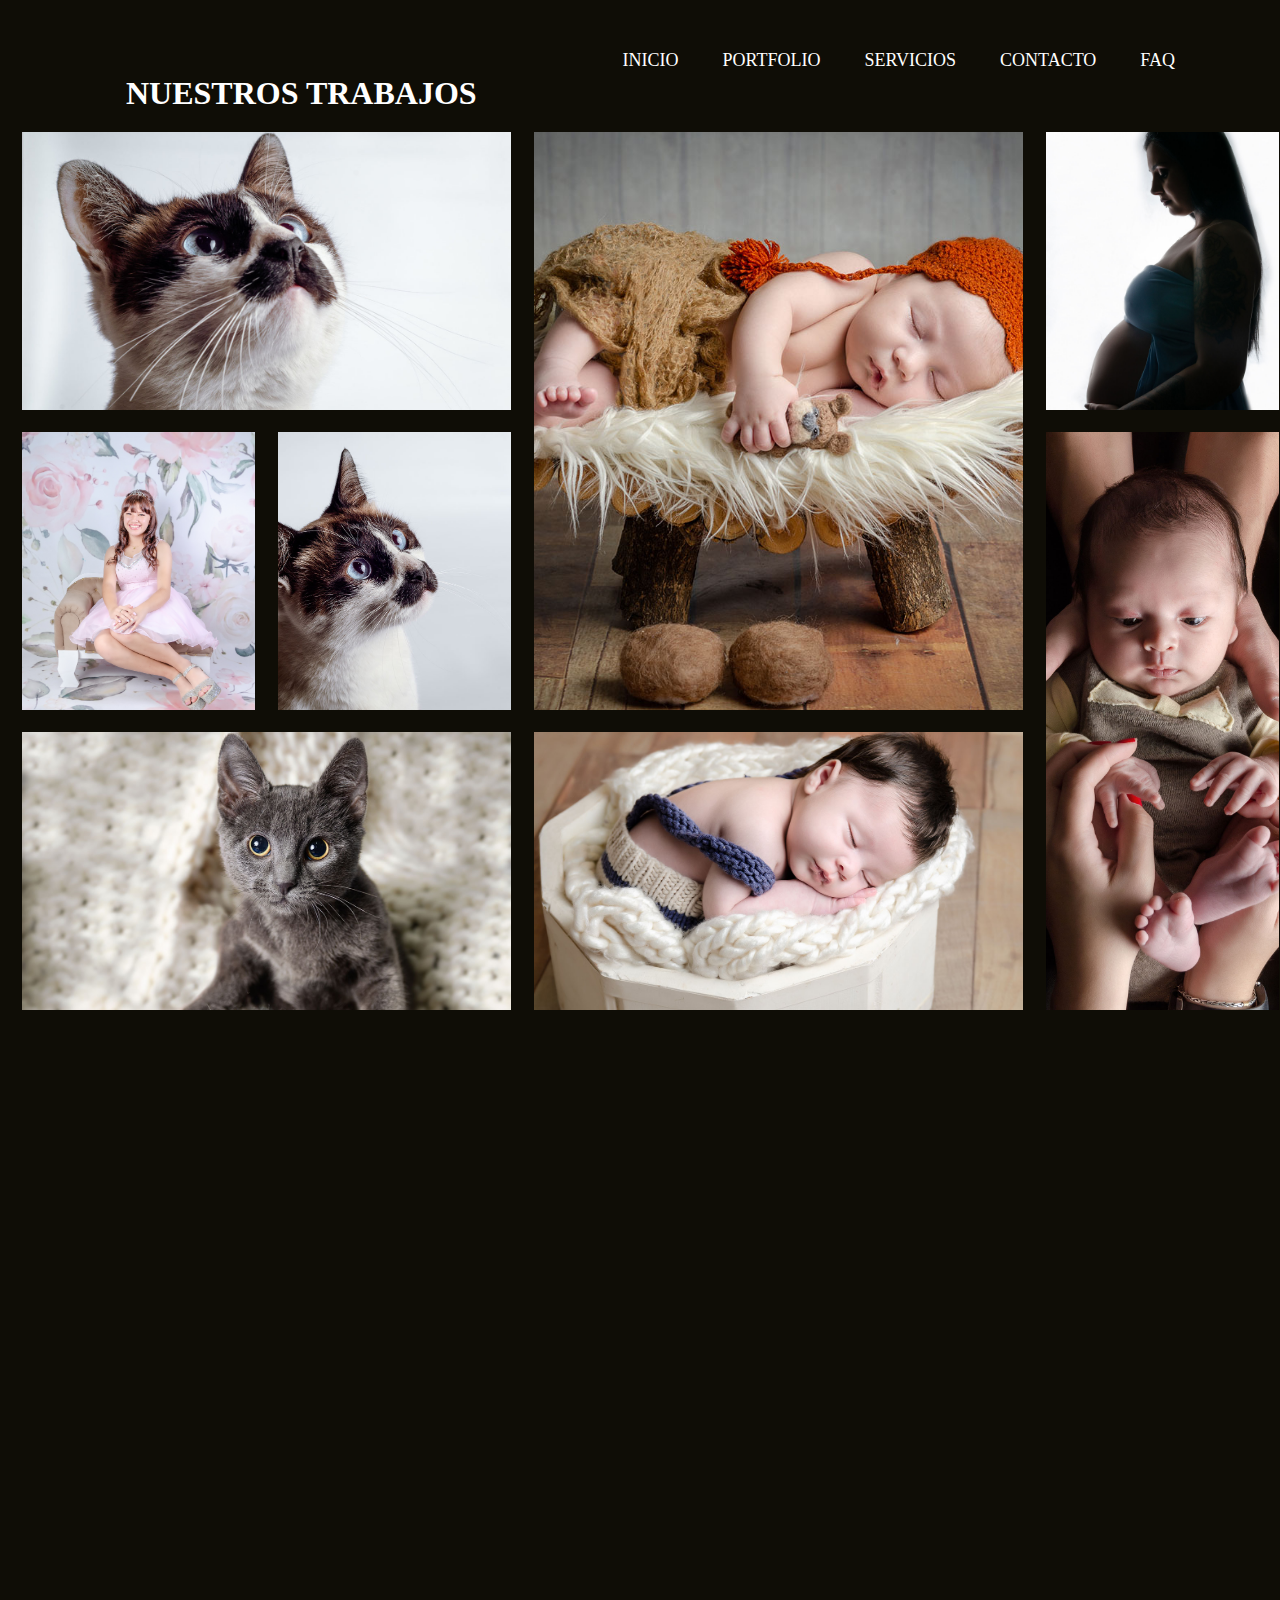
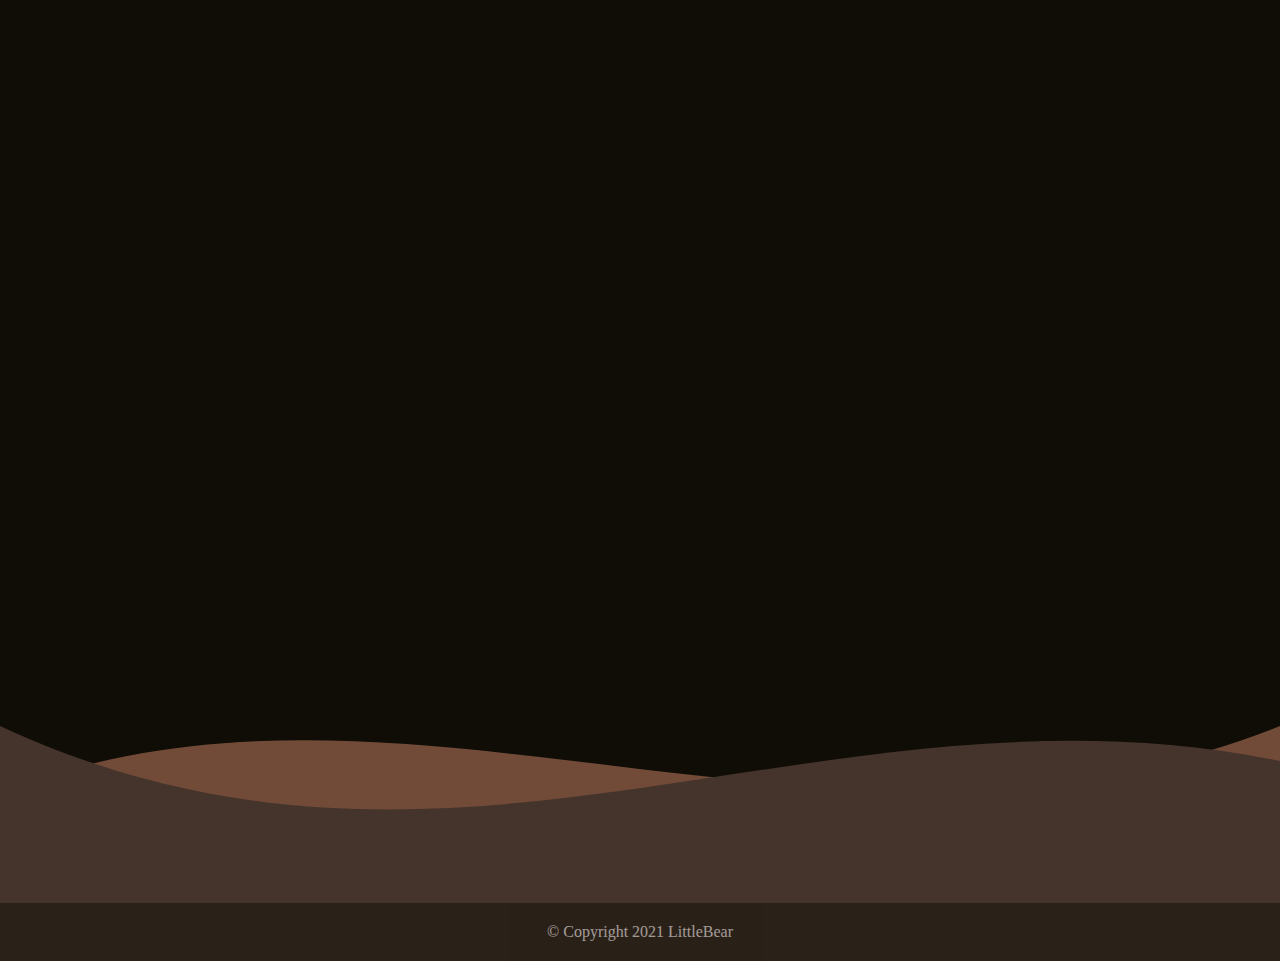
<file: Portfolio.html>
<!DOCTYPE HTML>

<html>

<head>
    <title> Portfolio -  Little Bear </title>
    <meta charset="UTF-8">
    <link rel="icon" href="ico.ico">
<link href="styleport.css" rel="stylesheet">
<meta name="viewport" content="width=device-width, initial-scale=1.0">
<link rel="stylesheet" href="https://pro.fontawesome.com/releases/v5.10.0/css/all.css" integrity="sha384-AYmEC3Yw5cVb3ZcuHtOA93w35dYTsvhLPVnYs9eStHfGJvOvKxVfELGroGkvsg+p" crossorigin="anonymous"/>
<body>

<header> 
<nav> 
<input type="checkbox" id="check">    
<label for="check" class="checkbtn">
    <i class="fas fa-bars"></i>
</label>
<ul>
    <li><a href="homenew.html" class="active" target="_blank">Inicio</a></li>
    <li><a href="Portfolio.html" target="_blank">Portfolio</a></li>   
    <li><a href="servicios.html" target="_blank">Servicios</a></li>   
    <li><a href="Contacto.html" target="_blank">Contacto</a></li>   
    <li><a href="faq.html" target="_blank">FaQ</a></li>       
</ul>
</nav>
</header>

<main>

<h1>Nuestros trabajos</h1>

<div class="grid-container">
    <div class="grid-item">
        <img src="leia.jpeg">
    </div>
    <div class="grid-item">
        <img src="bebetonosnarajas.jpg">
    </div>
    <div class="grid-item">
        <img src="embarazada.jpg">
    </div>
    <div class="grid-item">
        <img src="quince.jpg">
    </div>
    <div class="grid-item">
        <img src="leia2.jpg">
    </div>
    <div class="grid-item">
        <img src="bebeenmanos.jpg">
    </div>
    <div class="grid-item">
        <img src="gatogris.jpg">
    </div>
    <div class="grid-item">
        <img src="bebebalde.jpg">
    </div>
</div>

</main>

<div class="olas">
    <div class="wave" style="height: 150px; overflow: hidden;" ><svg viewBox="0 0 500 150" preserveAspectRatio="none" style="height: 100%; width: 100%;"><path d="M-1.98,62.65 C194.41,299.50 349.20,-50.00 552.20,137.65 L500.00,150.00 L0.00,150.00 Z" style="stroke: none; fill: #44342c;"></path></svg></div>
    <div class="wave2" style="height: 150px; overflow: hidden;" ><svg viewBox="0 0 500 150" preserveAspectRatio="none" style="height: 100%; width: 100%;"><path d="M-2.55,134.70 C178.04,-54.78 371.61,334.03 577.03,-43.92 L500.00,150.00 L0.00,150.00 Z" style="stroke: none; fill: #8a5b45;"></path></svg></div>
    </div>
    
    <footer class="footer"> 
    
    <div class="socials">
        <a href="https://www.facebook.com/LittleBearArgentina"><i class="fab fa-facebook-f"></i></a>
        <a href="https://www.instagram.com/littlebear.argentina/"><i class="fab fa-instagram"></i></a>   
    </div>
    <div class="copy">
     &copy Copyright 2021 
    <a href="https://gonzalezzoe.github.io/">LittleBear</a>    
    </div>
    </footer>
    
    </body>
    </html>
</file>
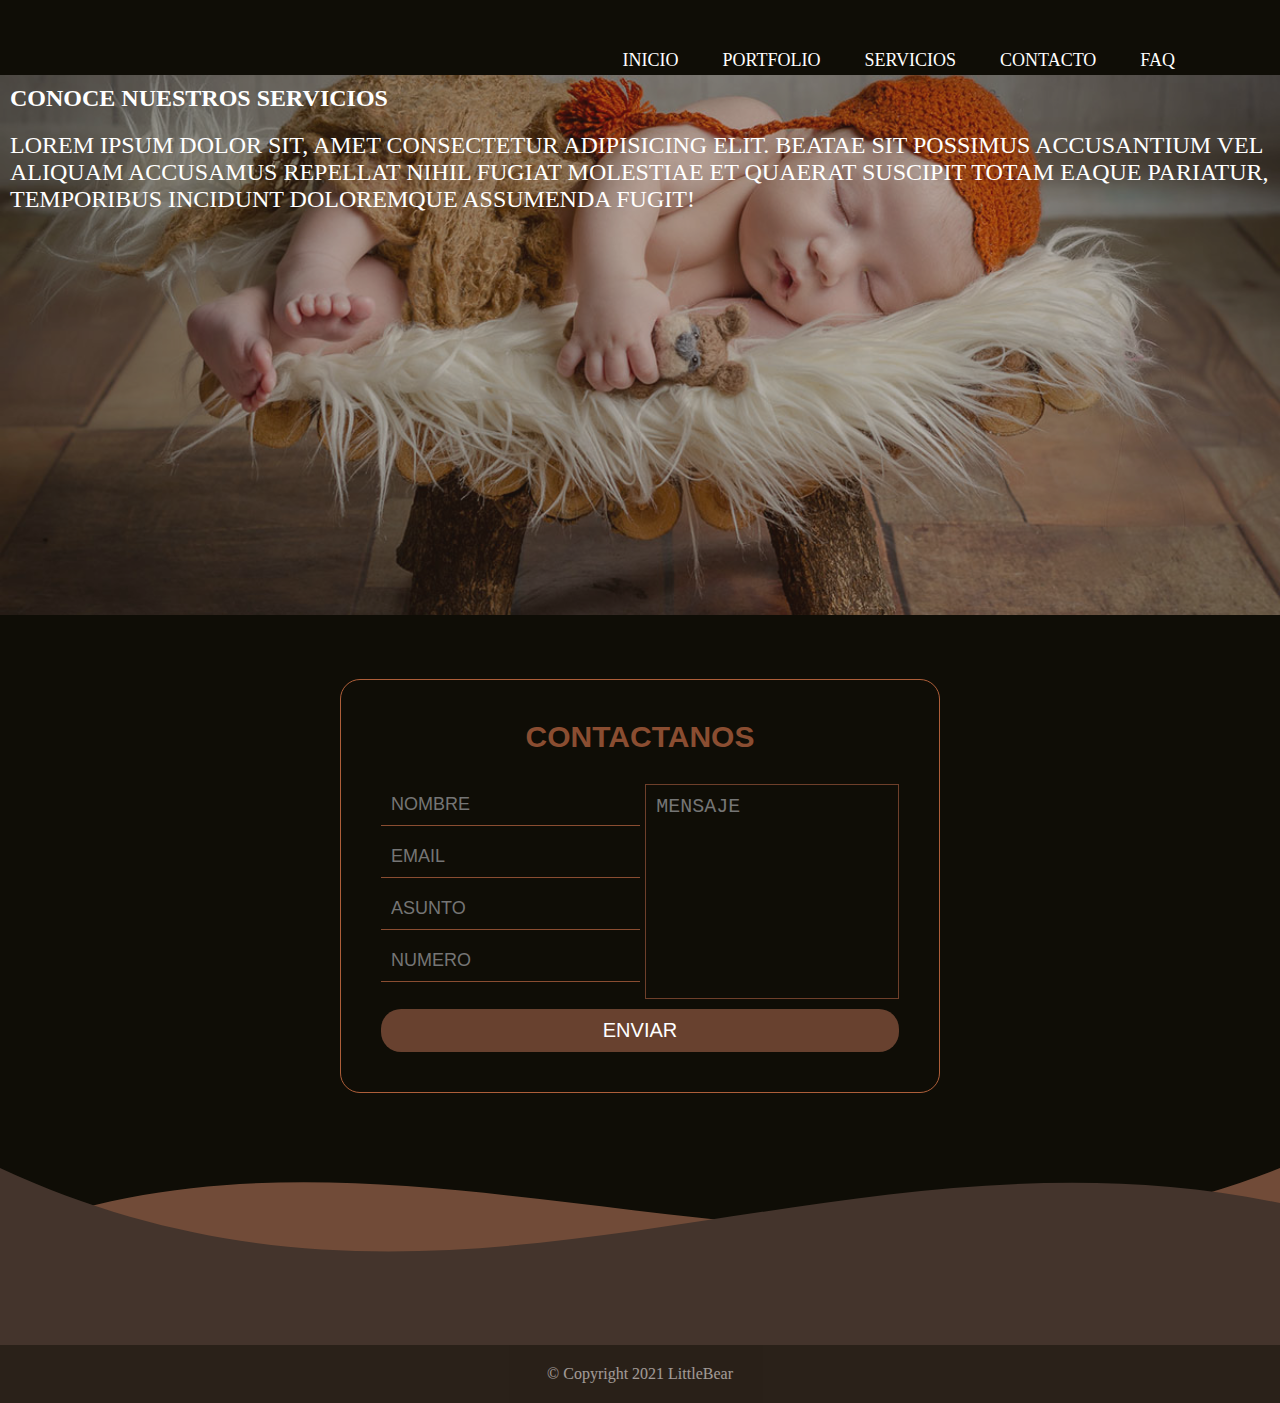
<file: servicios.html>
<!DOCTYPE HTML>

<html>

<head>
    <title> Servicios - Little Bear Fotografia </title>
    <meta charset="UTF-8">
<link rel="icon" href="ico.ico">
<link href="servstyle.css" rel="stylesheet">
<meta name="viewport" content="width=device-width, initial-scale=1.0">
<link rel="preconnect" href="https://fonts.googleapis.com">
<link rel="preconnect" href="https://fonts.gstatic.com" crossorigin>
<link rel="preconnect" href="https://fonts.googleapis.com">
<link rel="preconnect" href="https://fonts.gstatic.com" crossorigin>
<link href="https://fonts.googleapis.com/css2?family=Cedarville+Cursive&display=swap" rel="stylesheet"> 
<link rel="stylesheet" href="https://pro.fontawesome.com/releases/v5.10.0/css/all.css" integrity="sha384-AYmEC3Yw5cVb3ZcuHtOA93w35dYTsvhLPVnYs9eStHfGJvOvKxVfELGroGkvsg+p" crossorigin="anonymous"/>
<link rel="preconnect" href="https://fonts.googleapis.com">
<link rel="preconnect" href="https://fonts.gstatic.com" crossorigin>
<link href="https://fonts.googleapis.com/css2?family=Encode+Sans+SC:wght@500&display=swap" rel="stylesheet"> 

<link rel="preconnect" href="https://fonts.googleapis.com">
<link rel="preconnect" href="https://fonts.gstatic.com" crossorigin>
<link href="https://fonts.googleapis.com/css2?family=Open+Sans+Condensed:wght@300&display=swap" rel="stylesheet"> 
 
<link rel="preconnect" href="https://fonts.googleapis.com">
<link rel="preconnect" href="https://fonts.gstatic.com" crossorigin>
<link href="https://fonts.googleapis.com/css2?family=EB+Garamond&display=swap" rel="stylesheet"> 

<link rel="preconnect" href="https://fonts.googleapis.com">
<link rel="preconnect" href="https://fonts.gstatic.com" crossorigin>
<link href="https://fonts.googleapis.com/css2?family=Liu+Jian+Mao+Cao&display=swap" rel="stylesheet"> 
</head>

<body>

<header> 
<nav> 
<input type="checkbox" id="check">    
<label for="check" class="checkbtn">
    <i class="fas fa-bars"></i>
</label>
<ul>
 <li><a href="homenew.html" class="active" target="_blank">Inicio</a></li>
 <li><a href="Portfolio.html" target="_blank">Portfolio</a></li>   
 <li><a href="servicios.html" target="_blank">Servicios</a></li>   
 <li><a href="Contacto.html" target="_blank">Contacto</a></li>   
 <li><a href="faq.html" target="_blank">FaQ</a></li>      
</ul>
</div>
</nav>


<div class="encabezado">

  <div class="content">
    <h1>Conoce nuestros servicios</h1>
  <p>Lorem ipsum dolor sit, amet consectetur adipisicing elit. Beatae sit possimus accusantium vel aliquam accusamus repellat nihil fugiat molestiae et quaerat suscipit totam eaque pariatur, temporibus incidunt doloremque assumenda fugit!</p>  
</div>
    </div>
</header>
<main>



<div class="container">

    <h2>CONTACTANOS</h2>
  
    <form id="contact" action="#" method="post">
      <div class="left">
        <input type="text" placeholder="NOMBRE" required="required"/>
        <input type="email" placeholder="EMAIL" required="required"/>
        <input type="text" placeholder="ASUNTO" required="required"/>
        <input type="tel" placeholder="NUMERO" required="required"/>
      </div>

      <div class="right">
        <textarea placeholder="MENSAJE" required="required"></textarea>
      </div>
      <div class="send-button cl">
        <button type="submit">ENVIAR</button>
      </div>
    </form>
  </div>


</main>

<div class="olas">
<div class="wave" style="height: 150px; overflow: hidden;" ><svg viewBox="0 0 500 150" preserveAspectRatio="none" style="height: 100%; width: 100%;"><path d="M-1.98,62.65 C194.41,299.50 349.20,-50.00 552.20,137.65 L500.00,150.00 L0.00,150.00 Z" style="stroke: none; fill: #44342c;"></path></svg></div>
<div class="wave2" style="height: 150px; overflow: hidden;" ><svg viewBox="0 0 500 150" preserveAspectRatio="none" style="height: 100%; width: 100%;"><path d="M-2.55,134.70 C178.04,-54.78 371.61,334.03 577.03,-43.92 L500.00,150.00 L0.00,150.00 Z" style="stroke: none; fill: #8a5b45;"></path></svg></div>
</div>

<footer class="footer"> 

<div class="socials">
    <a href="https://www.facebook.com/LittleBearArgentina"><i class="fab fa-facebook-f"></i></a>
    <a href="https://www.instagram.com/littlebear.argentina/"><i class="fab fa-instagram"></i></a>   
</div>
<div class="copy">
 &copy Copyright 2021 
<a href="https://gonzalezzoe.github.io/">LittleBear</a>    
</div>
</footer>

</body>
</html>
</file>
<file: stylehomeNEW.css>
* {
    padding: 0;
    margin: 0;
    text-decoration: none;  
    list-style: none;  
    box-sizing: border-box;
    }
    
    body {
        font-family: Georgia, 'Times New Roman', Times, serif;  
        background: #0f0d06;
    }
    
    header {
    position: relative;    
    }

    html, body {
        height: 100%;
    }
    
    
    nav {
        position: absolute;
        width: 100%;
        height: 75px;
        line-height: 120px;
        padding: 0px 85px;
        z-index: 20;
        padding-bottom: 105px;
        background-color: rgba(63, 46, 31, 0.281);
    }
    
    nav ul {
        float: right;
    
    }
    nav ul li {
    display: inline-block;    

    }
    
    nav ul li a {
        color: #fff;
        font-size: 18px;
        text-transform: uppercase;
        padding: 0px 20px;
    }
    
    nav ul li a:hover {
    color: #614902;    
    }
    
    nav ul .active {
        color: #fff;
    }
    
    .checkbtn {
        font-size: 25px;
        cursor: pointer;
        float: right;
        display: none;
        color: #614902;    
    }
    
    #check {
        display: none;
    }
    
    @media screen and (max-width: 990px){
    nav {
    padding: 0px 50px;    
    }  
    .checkbtn {
    display: block;
    }
    
    nav ul {
    width: 100%;
    height: 100vh;
    position: absolute;
    top: 75px;
    left: -100%;
    background: #29220f;  
    text-align: center;  
    transition: 0.4s ease;
    z-index: 20;
    }
    
    nav ul li {
        display: block;
        margin: 60px 0px;
        line-height: 20px;
    }
    
    #check:checked ~ ul{
    left: 0;    
    }
    
    }
    
    main {
    padding: 60px 0;
    width: 100%;
    margin: auto;
    overflow: hidden;    
    }

    
main {
    position: relative;
    min-height: 100%;
}

.load{
animation: slide 2s;
}

.slider{
    background-repeat: no-repeat;
    background-size: cover;
    background-position: center;
    width: 100%;
    height: 100vh;
    animation: slide 40s infinite;
}

.content{
  color: #fff;
  width: 100%;
    height: 100%;
    background-color: rgba(54, 42, 31, 0.363);   
}

.principal{
 left: 50%;
 top: 50%;
 transform: translate(-50%, -50%);
 position: absolute;
 letter-spacing: 5px;
 text-align: center;

}

.principal img{
width: 100%;
max-width: fit-content;    
}

.principal h1{
    font-size: 2rem;
}

@keyframes slide{
  0%{
      background-image: url(leia.jpeg);
  }  
  20%{
    background-image: url(leia.jpeg);
}  
20.01%{
    background-image: url(babyzzz.jpg);
}  
40%{
    background-image: url(babyzzz.jpg);
}  
40.01%{
    background-image: url(bebebalde.jpg);
}  
60%{
    background-image: url(bebebalde.jpg);
}  
60.01%{
    background-image: url(bebechupete.jpg);
}  
80%{
    background-image: url(bebechupete.jpg);
}  
80.01%{
    background-image: url(bebeluna.jpg);
}  
100%{
    background-image: url(bebeluna.jpg);
}  
}







.welcome{
 margin: 0 auto;
padding: 20px;
width: 50%;
color: #fff;
text-align: center;
align-items: center;
font-size: 2rem;
margin-top: 5%;
}   

.welcome h1{
    color: #fff; 
    margin-bottom: 10px;  
    font-family: 'EB Garamond', serif;
}

.welcome p{
    font-family: 'Open Sans Condensed', sans-serif;
color: #68412f;
}

.welcome p span{
    color: #fff;    
}

.welcome img{
width: 60%;
max-width: 500px;  
}

@media screen and (max-width:550px) {
    .welcome{
    width: 70%;
    max-width: fit-content; 
    font-size: 1.2rem;  
    }

    .welcome img{
    width: 80%;
    max-width: fit-content;    
    }
    }
    
hr {
margin: 10% 5%;
color: #68412f;    
}

.bienvenida {
    position: relative;
    display: flex;
    align-items: center;
    justify-content: center;
 margin: 0 auto;
    max-width: 80%;
}

.bienvenida h1{
    position: absolute;
    z-index: 20;
    color: cornsilk;
    font-size: 4rem;
    font-family: Georgia, 'Times New Roman', Times, serif;  
    text-transform: uppercase;
}


@media screen and (max-width:540px) {
.bienvenida h1{
font-size: 2rem;    
}
}

.bienvenida .flex-block1 {
    padding-right: 20%;
padding-left: 20%;
}

.bienvenida .flex-block2, 
.bienvenida .flex-block3 {
    padding-right: 5px;
    padding-left: 5px;  
}

.bienvenida .flex-block img{
width: 100%;
}

.bienvenida .bebe1 {
  max-height: 100vh;
  width: fit-content;
}

.bebe1{
    width: 100%;
}

.bienvenida .bebe2{
max-width: 45%;
max-height: 100vh;
width: fit-content;
}

.bebe2 {
    position: absolute;
    top: -5%;
    right: -2%;
    padding-right: 8%;
    }

.bienvenida .bebe3 {
max-width: 45%;  
max-height: 100vh;
width: fit-content;  
}

.bebe3{
    position: absolute;
    bottom: -5%;
    left: -2%;
    padding-left: 5%;    
}

.footer {
position: relative;
width: 100%;
max-width: fit-content;
margin: 0 auto;   
height: 150px;
background: #44342c; 
max-width: 100%;
}

.copy {
 position: absolute;
 width: 100%;
 color: #fff;
 bottom: 0;
 background: #0f0d06;
 text-align: center;
padding: 20px;
opacity: 0.5;
width: 100%;
max-width: 100%;
}

.copy a{
color: #fff;    
}

.socials{
text-align: center;
align-items: center;
padding: 20px;
width: 100%;
max-width: 100%;
}

.socials a{
    color: #fff;    
    margin: 0 15px; 
    font-size: 40px;
}

.socials a:hover{
color: #29220f;   
}

.olas{
margin-top: 10px;    
}

.wave {
    width: 100%;
position: absolute;
z-index: 20;
}

.wave2 {
opacity: 0.8;    
z-index: 10;
}

.contenedor {
display: flex;    
position: relative;
margin: 0 auto;
align-items: center;
text-align: center;
justify-content: center;
width: 50%;
font-size: 2rem;
}

.contacto {
position: relative;
width: 50%;   
align-items: center;
text-align: center;
justify-content: center; 
color: #fff;
font-family: 'Open Sans Condensed', sans-serif;
}

.seemore {
    position: relative;
width: 50%;   
align-items: center;
text-align: center;
justify-content: center; 
color: #fff;
font-family: 'Open Sans Condensed', sans-serif;
}

.contenedor input{
    background: #68412f;    
    border: none;
    font-size: 1rem;
    padding: 15px;
    border-radius: 5px;
    color: rgb(255, 246, 226);
    text-transform: uppercase;
    align-items: center;
text-align: center;
justify-content: center; 
margin: 20px 0;
}

.contenedor input:hover{
border: 1px solid #68412f;    
background: none;
}

@media screen and (max-width:650px) {
    .contenedor{
    font-size: 1.5rem;   
    flex-direction: column; 
    }
    }



    .container{
        position: relative;
        width: 100%;
          padding: 1em;
          margin: 0 auto;
         border: 1px solid #8a4d31;
          border-radius: 20px;
          padding: 40px;
          margin-top: 5%;
      }
      
      .container h2{
      text-align: center;
          text-transform: uppercase;
          color: rgb(250, 229, 217);
          font-family: Cormorant Garamond, Helvetica, Arial, sans-serif;
          padding-bottom: 20px;
          font-size: 30px;
      }
      
      #contact input[type="tel"], #contact input[type="text"],#contact input[type="email"] {
          display: block;
          padding: 10px;
          margin: 10px auto;
          width: 100%;
          font-size: 18px;
          color: #f0a580;
          border: none;
          background: none;
          border-bottom: 1px solid #8a4d31;
          outline: none;
      }
      
      .right textarea {
          display: block;
          padding: 10px;
          margin: 10px auto;
          width: 100%;
          font-size: 18px;
          color: #d49b7e;
          border: none;
          background: none;
          border: 1px solid #6e3f2a;
          outline: none;
      }
      
      #contact textarea{
          font-size: 20px;
      }
      
      #contact textarea{
          max-width: 100%;
          min-width: 100%;
          max-height: 180px;
          min-height: 180px;
        resize: none;
      }
      
      #contact .send-button{
          text-align: center;
         
      }
      
      #contact .send-button button[type="submit"]{
          color: #fff;
        background: #68412f;
        border: none;
          width: 100%;
          padding: 10px 0;
          font-size: 20px;
          transition: .5s all ease;
        cursor: pointer;
        border-radius: 20px;
        margin-top: 20%;
      }
      
      #contact .send-button button[type="submit"]:hover{
          background: #8a4d31;
      }
      
      #contact .send-button button[type="submit"]:focus{
          position: relative;
          top: 2px;
      }
      
      
      @media screen and (min-width: 640px){
          .container{
              width: 600px;
          }
        
        #contact textarea{
          max-width: 98%;
          min-width: 98%;
          min-height: 215px;
          margin-right: 0;
        }
      
          #contact .right,#contact .left{
              display: block;
          }
      
          #contact .right{
              float: right;
              width: 50%;
          }
        
          #contact .left{
              float: left;
              width: 50%;
          }
          .cl{
          clear: both;
        }
      }
</file>
<file: styleContact.css>
* {
    padding: 0;
    margin: 0;
    text-decoration: none;  
    list-style: none;  
    box-sizing: border-box;
    }
    
    body {
        font-family: Georgia, 'Times New Roman', Times, serif;  
        background: #0f0d06;
        min-height: 100%;
    }
    
    
    header {
    position: relative;    
    }

    html, body {
        height: 100%;
    }
    

    nav {
        position: relative;
        width: 100%;
        height: 75px;
        line-height: 120px;
        padding: 0px 85px;
    }
    
    nav ul {
        float: right;
    
    }
    nav ul li {
    display: inline-block;    
    }
    
    nav ul li a {
        color: #fff;
        font-size: 18px;
        text-transform: uppercase;
        padding: 0px 20px;
    }
    
    nav ul li a:hover {
    color: #614902;    
    }
    
    nav ul .active {
        color: #fff;     
    }
    
    .checkbtn {
        font-size: 25px;
        cursor: pointer;
        float: right;
        display: none;
        color: #fff;
    }
    
    #check {
        display: none;
    }
    
    @media screen and (max-width: 990px){
    nav {
    padding: 0px 50px;    
    }  
    .checkbtn {
    display: block;
    }
    
    nav ul {
    width: 100%;
    height: 100vh;
    position: absolute;
    top: 75px;
    left: -100%;
    background: #29220f;  
    text-align: center;  
    transition: 0.4s ease;
    z-index: 20;
    }
    
    nav ul li {
        display: block;
        margin: 60px 0px;
        line-height: 20px;
    }
    
    #check:checked ~ ul{
    left: 0;    
    }
    
    }

.btn-wsp{
    position: fixed;
    bottom: 15px;
    height: 80px;
    width: 80px;
    right: 20px;
    color: #fff;
    background: rgb(0, 151, 63);
    border-radius: 50%;
    padding: 10px;
    text-align: center;
    font-size: 55px;
    box-shadow: 0px 2px 10px rgba(59, 35, 13, 0.5);
    text-decoration: none;
    z-index: 200;
}

.btn-wsp:hover{
    text-decoration: none;
}


.welcome{
    margin: 0 auto;
   padding: 20px;
   width: 50%;
   color: #fff;
   text-align: center;
   align-items: center;
   font-size: 2rem;
   margin-top: 5%;
   }   
   
   .welcome h1{
       color: #fff; 
       margin-bottom: 10px;  
       font-family: 'EB Garamond', serif;
   }
   
   .welcome p{
       font-family: 'Open Sans Condensed', sans-serif;
   color: #68412f;
   }
   
   .welcome p span{
       color: #fff;    
   }
   
   .welcome img{
   width: 60%;
   max-width: 500px;  
   }
   
   @media screen and (max-width:550px) {
       .welcome{
       width: 70%;
       max-width: fit-content; 
       font-size: 1.2rem;  
       }
   
       .welcome img{
       width: 80%;
       max-width: fit-content;    
       }
       }

       .welcome hr {
        margin: 10% 5%;
        color: #68412f;    
        }

        hr {
            margin: 5% 5%;
            color: #68412f;    
        }

     

        .container{
            position: relative;
            width: 100%;
              padding: 1em;
              margin: 0 auto;
             border: 1px solid #ad5e39;
              border-radius: 20px;
              padding: 40px;
          }
          
          .container h2{
          text-align: center;
              text-transform: uppercase;
              color: #8a4d31;
              font-family: Cormorant Garamond, Helvetica, Arial, sans-serif;
              padding-bottom: 20px;
              font-size: 30px;
          }
          
          #contact input[type="tel"], #contact input[type="text"],#contact input[type="email"] {
              display: block;
              padding: 10px;
              margin: 10px auto;
              width: 100%;
              font-size: 18px;
              color: #f0a580;
              border: none;
              background: none;
              border-bottom: 1px solid #8a4d31;
              outline: none;
          }

.right textarea {
    display: block;
	padding: 10px;
	margin: 10px auto;
	width: 100%;
	font-size: 18px;
    color: #d49b7e;
    border: none;
    background: none;
    border: 1px solid #6e3f2a;
    outline: none;
}

#contact textarea{
	font-size: 20px;
}

#contact textarea{
	max-width: 100%;
	min-width: 100%;
	max-height: 180px;
	min-height: 180px;
  resize: none;
}

#contact .send-button{
	text-align: center;
}

#contact .send-button button[type="submit"]{
	color: #fff;
  background: #68412f;
  border: none;
	width: 100%;
	padding: 10px 0;
	font-size: 20px;
	transition: .5s all ease;
  cursor: pointer;
  border-radius: 20px;
}

#contact .send-button button[type="submit"]:hover{
	background: #8a4d31;
}

#contact .send-button button[type="submit"]:focus{
	position: relative;
	top: 2px;
}


@media screen and (min-width: 640px){
	.container{
		width: 600px;
	}
  
  #contact textarea{
    max-width: 98%;
    min-width: 98%;
    min-height: 215px;
    margin-right: 0;
  }

	#contact .right,#contact .left{
		display: block;
	}

	#contact .right{
		float: right;
		width: 50%;
	}
  
	#contact .left{
		float: left;
		width: 50%;
	}
	.cl{
    clear: both;
  }
}

.contactus {
    position: relative;
  width: 100%;
	padding: 1em;
    border-radius: 30px;
    padding: 10px;
    text-align: center;
    align-items: center;
    justify-content: center;
    letter-spacing: 1px;
    text-decoration: none;
}

.contactus p{
  font-size: 1.5rem;  
  padding: 10px;
  color: #fff;
}

.redes-contact a{
  font-size: 25px;  
  letter-spacing: 10px;
  color: #ffb390;
}

main {
    position: relative;
    min-height: 100%;
}


.footer {
    position: relative;
    width: 100%;
    max-width: fit-content;
    margin: 0 auto;   
    height: 150px;
    background: #44342c; 
    max-width: 100%;
    margin-bottom: 0;
    
    }
    
    .copy {
     position: absolute;
     width: 100%;
     color: #fff;
     bottom: 0;
     background: #0f0d06;
     text-align: center;
    padding: 20px;
    opacity: 0.5;
    width: 100%;
    max-width: 100%;
    }
    
    .copy a{
    color: #fff;    
    }
    
    .socials{
    text-align: center;
    align-items: center;
    padding: 20px;
    width: 100%;
    max-width: 100%;
    }
    
    .socials a{
        color: #fff;    
        margin: 0 15px; 
        font-size: 40px;
    }
    
    .socials a:hover{
    color: #29220f;   
    }
    
   
    .wave {
        width: 100%;
    position: absolute;
    z-index: 20;
  
    }
    
    .wave2 {
    opacity: 0.8;    
    z-index: 10;

    }


.g-recaptcha {
margin: 0 auto;
}
</file>
<file: ConfirmStyle.css>
* {
    padding: 0;
    margin: 0;
    text-decoration: none;  
    list-style: none;  
    box-sizing: border-box;
    }
    
    body {
        font-family: Georgia, 'Times New Roman', Times, serif;  
        background: #0f0d06;
    }
    
    header {
    position: relative;    
    }

    html, body {
        height: 100%;
    }
    
    main {
       min-width: 100%;
       position: relative; 
    }
    
    nav {
        width: 100%;
        height: 75px;
        line-height: 120px;
        padding: 0px 85px;
        z-index: 20;
        padding-bottom: 105px;
    }
    
    nav ul {
        float: right;
    
    }
    nav ul li {
    display: inline-block;    

    }
    
    nav ul li a {
        color: #fff;
        font-size: 18px;
        text-transform: uppercase;
        padding: 0px 20px;
    }
    
    nav ul li a:hover {
    color: #614902;    
    }
    
    nav ul .active {
        color: #fff;
    }
    
    .checkbtn {
        font-size: 25px;
        cursor: pointer;
        float: right;
        display: none;
        color: #614902;    
    }
    
    #check {
        display: none;
    }
    
    @media screen and (max-width: 990px){
    nav {
    padding: 0px 50px;    
    }  
    .checkbtn {
    display: block;
    }
    
    nav ul {
    width: 100%;
    height: 100vh;
    position: absolute;
    top: 75px;
    left: -100%;
 
    text-align: center;  
    transition: 0.4s ease;
    z-index: 20;
    }
    
    nav ul li {
        display: block;
        margin: 60px 0px;
        line-height: 20px;
    }
    
    #check:checked ~ ul{
    left: 0;    
    }
    
    }

    main{
        position: relative;
        min-height: 100%;
        
    }
    
 #confirm-info {
     color: #fff;
   align-items: center;
   justify-content: center;
   margin: 0 auto;
   text-align: center;  
   text-decoration: none;
   font-size:2em;
   margin-top: 10%;
 }

 #confirm-info p a{
     color: #683d05;
     text-decoration: #683d05;
 }

 #confirm-info img{
    width: 60%;
    max-width: 500px;  
 }
</file>
<file: styleport.css>
* {
    padding: 0;
    margin: 0;
    text-decoration: none;  
    list-style: none;  
    box-sizing: border-box;
    }
    
    body {
        font-family: Georgia, 'Times New Roman', Times, serif;  
        background: #0f0d06;
        min-height: 100%;
    }
    
    
    header {
    position: relative;    
    }

    html, body {
        height: 100%;
    }
    
    
    nav {
        position: relative;
        width: 100%;
        height: 75px;
        line-height: 120px;
        padding: 0px 85px;
    }
    
    nav ul {
        float: right;
    
    }
    nav ul li {
    display: inline-block;    
    }
    
    nav ul li a {
        color: #fff;
        font-size: 18px;
        text-transform: uppercase;
        padding: 0px 20px;
    }
    
    nav ul li a:hover {
    color: #614902;    
    }
    
    nav ul .active {
        color: #fff;     
    }
    
    .checkbtn {
        font-size: 25px;
        cursor: pointer;
        float: right;
        display: none;
        color: #fff;
    }
    
    #check {
        display: none;
    }
    
    @media screen and (max-width: 990px){
    nav {
    padding: 0px 50px;    
    }  
    .checkbtn {
    display: block;
    }
    
    nav ul {
    width: 100%;
    height: 100vh;
    position: absolute;
    top: 75px;
    left: -100%;
    background: #29220f;  
    text-align: center;  
    transition: 0.4s ease;
    z-index: 20;
    }
    
    nav ul li {
        display: block;
        margin: 60px 0px;
        line-height: 20px;
    }
    
    #check:checked ~ ul{
    left: 0;    
    }
    
    }

    main {
        position: relative;
        min-height: 100%;
    }

    h1 {
        margin: 0 auto;
     text-transform: uppercase;   
     color: #fff;
     text-align: center;
     align-items: center;
     justify-content: center;
    }


    .grid-container .grid-item img{
        max-width: 100%;
        height: auto;
    }

.grid-container{
    margin: 0 0.65rem;
    width: 100%;
}

.grid-item{
    height: auto;
    margin: 0.5rem;
}

.grid-item:hover{
    filter: opacity(0.9);
    transform: scale(1.05);
}

.grid-container .grid-item img{
 width: 100%;
 height: 100%;   
 object-fit: cover;
}

@media (min-width: 640px){
    .grid-container{
        display: grid;
        grid-template-columns: repeat(2, 1fr);
        grid-template-rows: repeat(5, 300px);
        grid-auto-flow: row dense;
    }

    .grid-item{
        margin: 0.7rem;
    }

    .grid-item:first-child{
        grid-row: 2;
    }

    .grid-item:nth-child(2){
        grid-column: 2/3;
        grid-row: span 2;
    }

    .grid-item:nth-child(6),
    .grid-item:nth-child(8){
        grid-row: span 2;
    }
}

@media (min-width: 960px) {
    .grid-container {
      grid-template-columns: repeat(5, 1fr);  
      grid-template-rows: repeat(3, auto-flow);
    }

    .grid-item:first-child,
    .grid-item:nth-child(7),
    .grid-item:nth-child(8) {
        grid-column: span 2;
        grid-row: span 1;
    }

    .grid-item:nth-child(2){
        grid-column: span 2;
        grid-row: span 2;
    }
}


.footer {
    position: relative;
    width: 100%;
    max-width: fit-content;
    margin: 0 auto;   
    height: 150px;
    background: #44342c; 
    max-width: 100%;
    }
    
    .copy {
     position: absolute;
     width: 100%;
     color: #fff;
     bottom: 0;
     background: #0f0d06;
     text-align: center;
    padding: 20px;
    opacity: 0.5;
    width: 100%;
    max-width: 100%;
    }
    
    .copy a{
    color: #fff;    
    }
    
    .socials{
    text-align: center;
    align-items: center;
    padding: 20px;
    width: 100%;
    max-width: 100%;
    }
    
    .socials a{
        color: #fff;    
        margin: 0 15px; 
        font-size: 40px;
    }
    
    .socials a:hover{
    color: #29220f;   
    }
    
    .olas{
    margin-top: 50%;    
    }
    
    .wave {
        width: 100%;
    position: absolute;
    z-index: 20;
    }
    
    .wave2 {
    opacity: 0.8;    
    z-index: 10;
    }
</file>
<file: servstyle.css>
* {
    padding: 0;
    margin: 0;
    text-decoration: none;  
    list-style: none;  
    box-sizing: border-box;
    }
    
    body {
        font-family: Georgia, 'Times New Roman', Times, serif;  
        background: #0f0d06;
    }
    
    header {
    position: relative;    
    }

    main {
        position: relative;
        min-height: 100%;
    }


    nav {
        position: relative;
        width: 100%;
        height: 75px;
        line-height: 120px;
        padding: 0px 85px;
    }

    
    nav ul {
        float: right;
    
    }
    nav ul li {
    display: inline-block;    
    }
    
    nav ul li a {
        color: #fff;
        font-size: 18px;
        text-transform: uppercase;
        padding: 0px 20px;
    }
    
    nav ul li a:hover {
    color: #614902;    
    }
    
    nav ul .active {
        color: #fff;     
    }
    
    .checkbtn {
        font-size: 25px;
        cursor: pointer;
        float: right;
        display: none;
        color: #fff;
    }
    
    #check {
        display: none;
    }
    
    @media screen and (max-width: 990px){
    nav {
    padding: 0px 50px;    
    }  
    .checkbtn {
    display: block;
    }
    
    nav ul {
    width: 100%;
    height: 100vh;
    position: absolute;
    top: 75px;
    left: -100%;
    background: #29220f;  
    text-align: center;  
    transition: 0.4s ease;
    z-index: 20;
    }
    
    nav ul li {
        display: block;
        margin: 60px 0px;
        line-height: 20px;
    }
    
    #check:checked ~ ul{
    left: 0;    
    }
    
    }

.encabezado{
position: relative;
background-image: url(bebetonosnarajas.jpg);
background-size: cover;
background-position: center center;
height: 60vh;
width: 100%;
}

.encabezado .content p, h1{
  padding: 10px;
  font-size: 1.5rem;
  color: #fff;
  text-transform: uppercase;
}

.content{
    width: 100%;
      height: 100%;
      background-color: rgba(54, 42, 31, 0.363);   
}


.container{
    position: relative;
    width: 100%;
      padding: 1em;
      margin: 0 auto;
     border: 1px solid #ad5e39;
      border-radius: 20px;
      padding: 40px;
margin-top: 5%;
  }
  
  .container h2{
  text-align: center;
      text-transform: uppercase;
      color: #8a4d31;
      font-family: Cormorant Garamond, Helvetica, Arial, sans-serif;
      padding-bottom: 20px;
      font-size: 30px;
  }
  
  #contact input[type="tel"], #contact input[type="text"],#contact input[type="email"] {
      display: block;
      padding: 10px;
      margin: 10px auto;
      width: 100%;
      font-size: 18px;
      color: #f0a580;
      border: none;
      background: none;
      border-bottom: 1px solid #8a4d31;
      outline: none;
  }
      
      .right textarea {
          display: block;
          padding: 10px;
          margin: 10px auto;
          width: 100%;
          font-size: 18px;
          color: #d49b7e;
          border: none;
          background: none;
          border: 1px solid #6e3f2a;
          outline: none;
      }
      
      #contact textarea{
          font-size: 20px;
      }
      
      #contact textarea{
          max-width: 100%;
          min-width: 100%;
          max-height: 180px;
          min-height: 180px;
        resize: none;
      }
      
      #contact .send-button{
          text-align: center;
      }
      
      #contact .send-button button[type="submit"]{
          color: #fff;
        background: #68412f;
        border: none;
          width: 100%;
          padding: 10px 0;
          font-size: 20px;
          transition: .5s all ease;
        cursor: pointer;
        border-radius: 20px;
      }
      
      #contact .send-button button[type="submit"]:hover{
          background: #8a4d31;
      }
      
      #contact .send-button button[type="submit"]:focus{
          position: relative;
          top: 2px;
      }
      
      
      @media screen and (min-width: 640px){
          .container{
              width: 600px;
          }
        
        #contact textarea{
          max-width: 98%;
          min-width: 98%;
          min-height: 215px;
          margin-right: 0;
        }
      
          #contact .right,#contact .left{
              display: block;
          }
      
          #contact .right{
              float: right;
              width: 50%;
          }
        
          #contact .left{
              float: left;
              width: 50%;
          }
          .cl{
          clear: both;
        }
      }

.footer {
    position: relative;
    width: 100%;
    max-width: fit-content;
    margin: 0 auto;   
    height: 150px;
    background: #44342c; 
    max-width: 100%;
    }
    
    .copy {
     position: absolute;
     width: 100%;
     color: #fff;
     bottom: 0;
     background: #0f0d06;
     text-align: center;
    padding: 20px;
    opacity: 0.5;
    width: 100%;
    max-width: 100%;
    }
    
    .copy a{
    color: #fff;    
    }
    
    .socials{
    text-align: center;
    align-items: center;
    padding: 20px;
    width: 100%;
    max-width: 100%;
    }
    
    .socials a{
        color: #fff;    
        margin: 0 15px; 
        font-size: 40px;
    }
    
    .socials a:hover{
    color: #29220f;   
    }
    
    .olas{
    margin-top: 10px;    
    }
    
    .wave {
        width: 100%;
    position: absolute;
    z-index: 20;
    }
    
    .wave2 {
    opacity: 0.8;    
    z-index: 10;
    }
</file>
